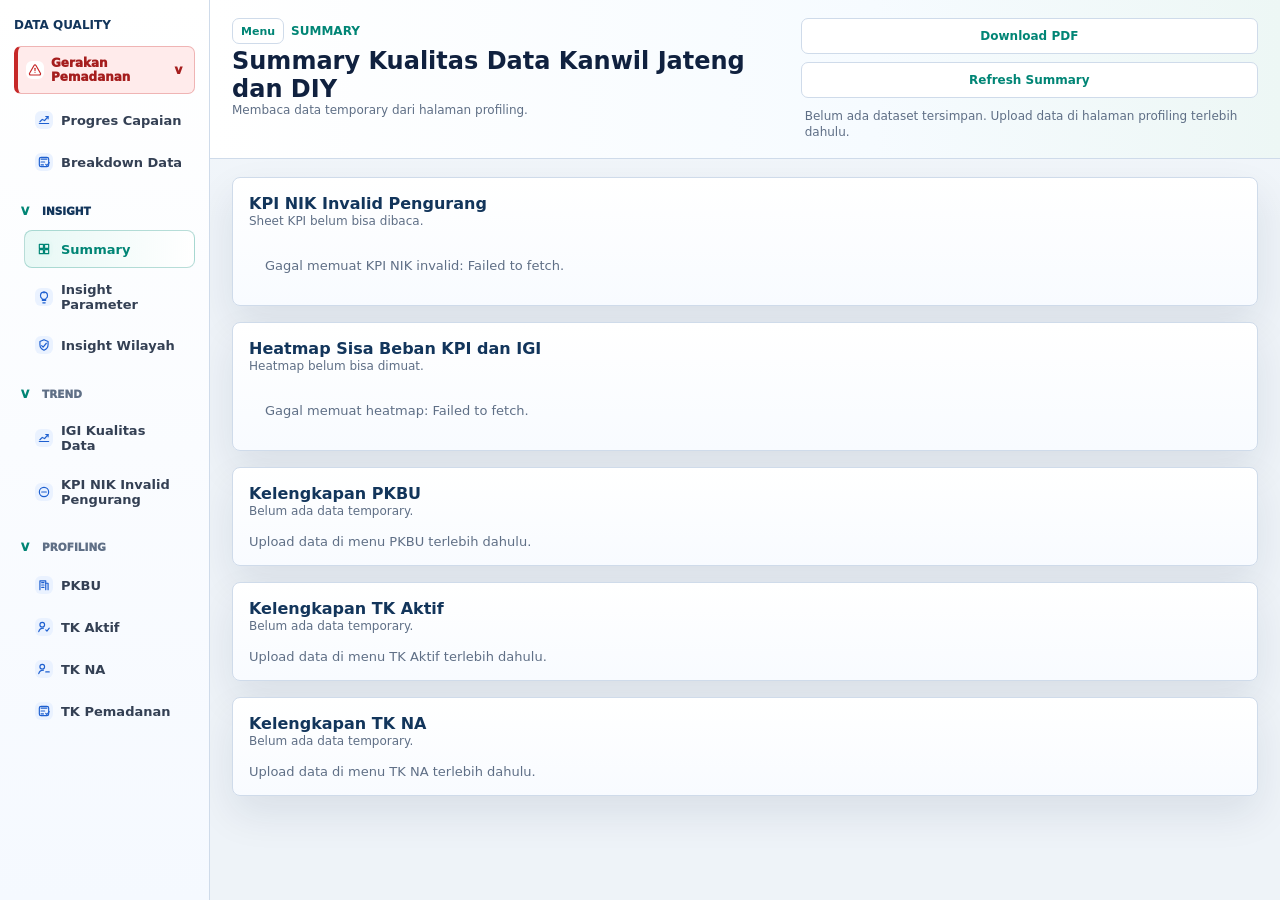
<file: index.html>
<!doctype html>
<html lang="id">
  <head>
    <meta charset="utf-8" />
    <meta name="viewport" content="width=device-width, initial-scale=1" />
    <title>Summary Kualitas Data</title>
    <link rel="stylesheet" href="pkbu.css" />
  </head>
  <body>
    <aside class="sidebar" aria-label="Menu utama">
      <div class="sidebar-title">Data Quality</div>
      <nav>
        <a class="active" href="index.html"><span class="nav-icon">▦</span>Summary</a>
        <a href="progress.html"><span class="nav-icon">↗</span>IGI : Kualitas Data</a>
        <a href="kpi-nik.html"><span class="nav-icon">−</span>KPI : NIK Invalid Pengurang</a>
        <div class="nav-group">Profiling</div>
        <a href="pkbu.html"><span class="nav-icon">◈</span>PKBU</a>
        <a href="tk.html"><span class="nav-icon">●</span>TK Aktif</a>
        <a href="tk-na.html"><span class="nav-icon">○</span>TK NA</a>
      </nav>
    </aside>

    <header class="topbar">
      <div>
        <p class="eyebrow">Summary</p>
        <h1>Summary Kualitas Data Kanwil Jateng dan DIY</h1>
        <p id="summarySourceNote" class="source-note">Membaca data temporary dari halaman profiling.</p>
      </div>
      <div class="upload-box summary-actions">
        <button id="downloadPdf" type="button">Download PDF</button>
        <button id="refreshSummary" type="button">Refresh Summary</button>
        <div id="summaryMeta" class="upload-meta">Data akan muncul setelah masing-masing halaman profiling di-upload.</div>
      </div>
    </header>

    <main class="layout summary-layout">
      <article class="panel summary-kpi-section">
        <div class="panel-head">
          <div>
            <h2>KPI NIK Invalid Pengurang</h2>
            <p id="summaryKpiSubtitle">Membaca sheet KPI untuk analisis pengurang NIK invalid.</p>
          </div>
        </div>
        <div id="summaryKpiPanel" class="summary-kpi-panel">
          <div class="summary-empty">Memuat analisis KPI NIK invalid...</div>
        </div>
      </article>
      <article class="panel summary-heatmap-section">
        <div class="panel-head">
          <div>
            <h2>Heatmap Sisa Beban KPI dan IGI</h2>
            <p id="summaryHeatmapSubtitle">Membaca sisa beban cabang induk dan KCP.</p>
          </div>
        </div>
        <div id="summaryHeatmapPanel" class="summary-heatmap-panel">
          <div class="summary-empty">Memuat heatmap sisa beban...</div>
        </div>
      </article>
      <section id="summarySections" class="summary-sections"></section>
    </main>

    <div id="toast" class="toast" hidden></div>
    <script src="sidebar.js"></script>
    <script src="summary.js"></script>
  </body>
</html>
</file>
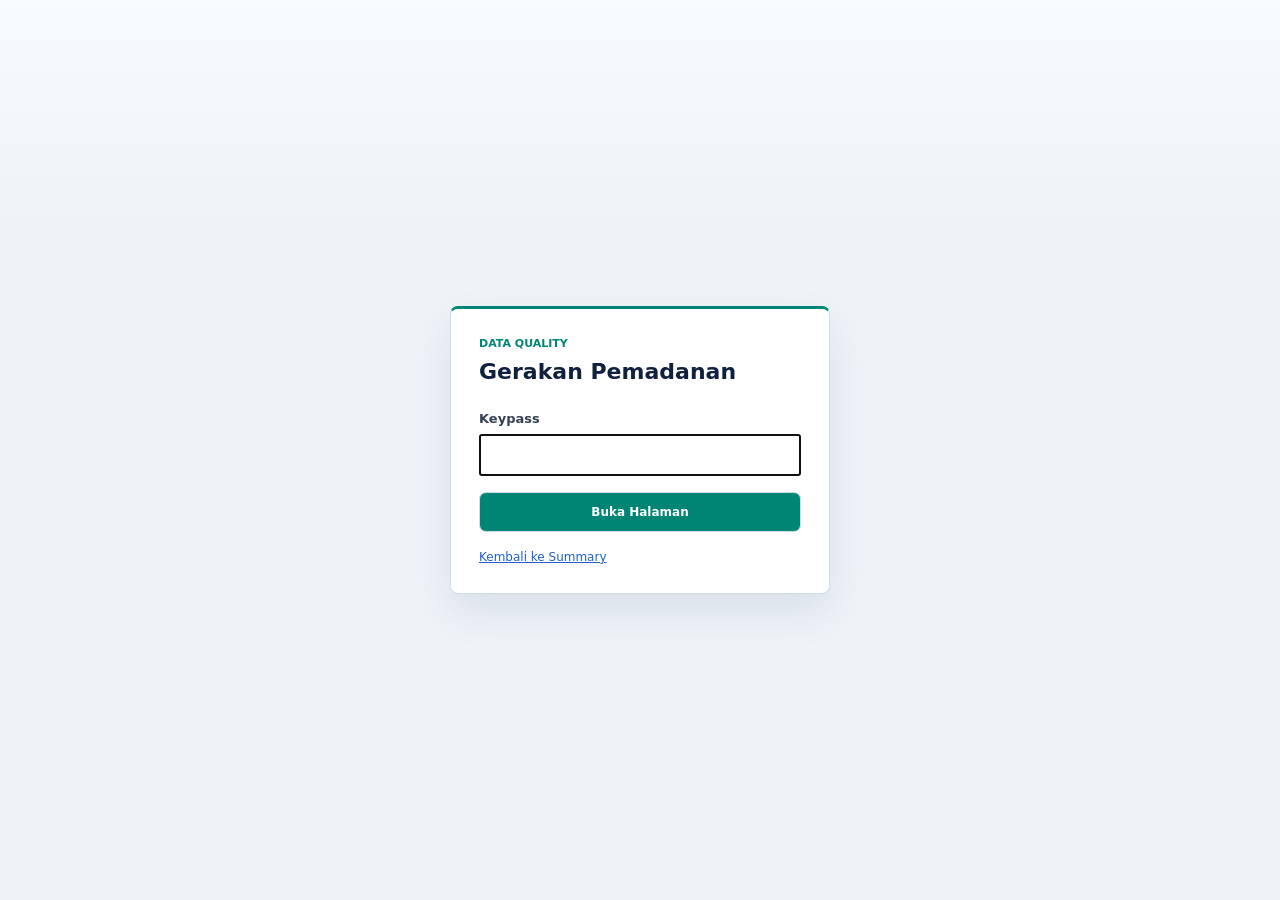
<file: gerakan_progres.html>
<!doctype html>
<html lang="id">
  <head>
    <meta charset="utf-8" />
    <meta name="viewport" content="width=device-width, initial-scale=1" />
    <title>Progres Capaian Gerakan Pemadanan</title>
    <link rel="stylesheet" href="pkbu.css" />
    <link rel="stylesheet" href="gerakan-progres.css" />
  </head>
  <body class="gerakan-progress-page">
    <main id="gerakanAccess" class="gerakan-access">
      <section class="gerakan-access-panel" aria-labelledby="gerakanAccessTitle">
        <p class="gerakan-access-eyebrow">Data Quality</p>
        <h1 id="gerakanAccessTitle">Gerakan Pemadanan</h1>
        <form id="gerakanAccessForm">
          <label for="gerakanKeypass">Keypass</label>
          <input id="gerakanKeypass" name="keypass" type="password" autocomplete="current-password" required maxlength="200" aria-describedby="gerakanAccessError" autofocus />
          <p id="gerakanAccessError" class="gerakan-access-error" role="alert" hidden></p>
          <button id="gerakanAccessSubmit" type="submit">Buka Halaman</button>
        </form>
        <a href="index.html">Kembali ke Summary</a>
        <noscript><p>Aktifkan JavaScript untuk membuka halaman ini.</p></noscript>
      </section>
    </main>
    <div id="gerakanContent" hidden>
      <aside class="sidebar" aria-label="Menu utama">
        <div class="sidebar-title">Data Quality</div>
        <nav></nav>
      </aside>
      <header class="topbar">
        <div>
          <p class="eyebrow">Gerakan Pemadanan</p>
          <h1>Progres Capaian</h1>
          <p id="gpSourceNote" class="source-note" role="status">Memuat dua snapshot data...</p>
        </div>
        <a class="gp-breakdown-link" href="gerakan_pemadanan.html">Breakdown Data</a>
      </header>
      <main class="layout gp-layout">
        <section class="toolbar gp-filters" aria-label="Filter progres capaian">
          <label>Cabang<select id="gpBranchFilter" disabled><option value="ALL">Semua Cabang</option></select></label>
          <label>Pembina<select id="gpPembinaFilter" disabled><option value="ALL">Semua Pembina</option></select></label>
          <span class="gp-scope">Kanwil 905 &middot; Segmen PU</span>
          <button id="gpReset" type="button" disabled>Reset</button>
        </section>
        <p class="gp-calculation-note">Catatan: yang dihitung adalah <strong>beban PU aktif saja</strong>.</p>
        <p id="gpError" class="gp-error" role="alert" hidden></p>
        <section class="kpis gp-cards" aria-label="Ringkasan perubahan beban">
          <article><span id="gpBeforeLabel">Beban Awal</span><strong id="gpBefore">-</strong></article>
          <article><span id="gpAfterLabel">Beban Terakhir</span><strong id="gpAfter">-</strong></article>
          <article><span>Perubahan Beban</span><strong id="gpChange">-</strong><small id="gpChangeNote">-</small></article>
          <article><span>NPP / Pembina Membaik</span><strong id="gpImproved">-</strong><small>Pengurangan beban bersih</small></article>
        </section>
        <article class="panel gp-table-panel gp-branch-panel">
          <div class="panel-head">
            <div><h2>Progres Total Beban per Kantor Cabang</h2><p id="gpBranchSubtitle">Menunggu data perbandingan.</p></div>
          </div>
          <fieldset class="gp-local-filters" data-gp-filter-table="branch" aria-label="Filter tabel kantor cabang" disabled>
            <input type="search" data-gp-search="branch" placeholder="Cari kode / nama kantor..." aria-label="Cari kode atau nama kantor" />
            <select data-gp-progress="branch" aria-label="Filter progres kantor"><option value="ALL">Semua Progres</option><option value="decreased">Beban Berkurang</option><option value="increased">Beban Bertambah</option><option value="unchanged">Beban Tetap</option></select>
            <button type="button" class="gp-local-reset" data-gp-reset-filter="branch" aria-label="Reset filter tabel kantor" title="Reset filter tabel kantor">&#8634;</button>
          </fieldset>
          <div class="table-wrap"><table class="gp-branch-table"><thead id="gpBranchHead"></thead><tbody id="gpBranchBody"><tr><td colspan="6">Memuat data...</td></tr></tbody><tfoot id="gpBranchFoot"></tfoot></table></div>
        </article>
        <section class="gp-ranking-grid" aria-label="Progres NPP dan pembina">
        <article class="panel gp-table-panel gp-npp-panel">
          <div class="panel-head">
            <div><h2>Progres per NPP</h2><p id="gpNppSubtitle">Menunggu data perbandingan.</p></div>
          </div>
          <fieldset class="gp-local-filters" data-gp-filter-table="npp" aria-label="Filter tabel NPP" disabled>
            <input type="search" data-gp-search="npp" placeholder="Cari NPP / pembina / kantor..." aria-label="Cari NPP, pembina, atau kantor" />
            <select data-gp-progress="npp" aria-label="Filter progres NPP"><option value="ALL">Semua Progres</option><option value="decreased">Beban Berkurang</option><option value="increased">Beban Bertambah</option><option value="unchanged">Beban Tetap</option></select>
            <button type="button" class="gp-local-reset" data-gp-reset-filter="npp" aria-label="Reset filter tabel NPP" title="Reset filter tabel NPP">&#8634;</button>
          </fieldset>
          <div class="table-wrap"><table class="gp-npp-table"><thead id="gpNppHead"></thead><tbody id="gpNppBody"><tr><td colspan="5">Memuat data...</td></tr></tbody><tfoot id="gpNppFoot"></tfoot></table></div>
          <nav id="gpNppPagination" class="gp-pagination" aria-label="Halaman tabel NPP"></nav>
        </article>
        <article class="panel gp-table-panel">
          <div class="panel-head">
            <div><h2>Progres per Pembina</h2><p id="gpPembinaSubtitle">Menunggu data perbandingan.</p></div>
          </div>
          <fieldset class="gp-local-filters" data-gp-filter-table="pembina" aria-label="Filter tabel pembina" disabled>
            <input type="search" data-gp-search="pembina" placeholder="Cari pembina / kantor..." aria-label="Cari pembina atau kantor" />
            <select data-gp-progress="pembina" aria-label="Filter progres pembina"><option value="ALL">Semua Progres</option><option value="decreased">Beban Berkurang</option><option value="increased">Beban Bertambah</option><option value="unchanged">Beban Tetap</option></select>
            <button type="button" class="gp-local-reset" data-gp-reset-filter="pembina" aria-label="Reset filter tabel pembina" title="Reset filter tabel pembina">&#8634;</button>
          </fieldset>
          <div class="table-wrap"><table class="gp-pembina-table"><thead id="gpPembinaHead"></thead><tbody id="gpPembinaBody"><tr><td>Memuat data...</td></tr></tbody><tfoot id="gpPembinaFoot"></tfoot></table></div>
          <nav id="gpPembinaPagination" class="gp-pagination" aria-label="Halaman tabel pembina"></nav>
        </article>
        </section>
      </main>
    </div>
    <script>
      window.PROFILER_CONFIG = {
        subject: "TK Aktif",
        lockedKanwil: "905",
        combineContactCompleteness: true,
        dataOnly: true,
        autoSourceUrl: "https://docs.google.com/spreadsheets/d/e/2PACX-1vQtw4zahkq1MPDzwQJDjWRDdUN4ffG8O4aokdiIBvxh_YKvxnQ6-hNpTQXkQoidX8TrHZ0bku-VJE4K/pub?gid=1388056701&single=true&output=csv",
        previousSourceUrl: "https://docs.google.com/spreadsheets/d/e/2PACX-1vQtw4zahkq1MPDzwQJDjWRDdUN4ffG8O4aokdiIBvxh_YKvxnQ6-hNpTQXkQoidX8TrHZ0bku-VJE4K/pub?gid=617502549&single=true&output=csv",
      };
    </script>
    <script src="gerakan-keypass.js" data-view="progress"></script>
  </body>
</html>
</file>
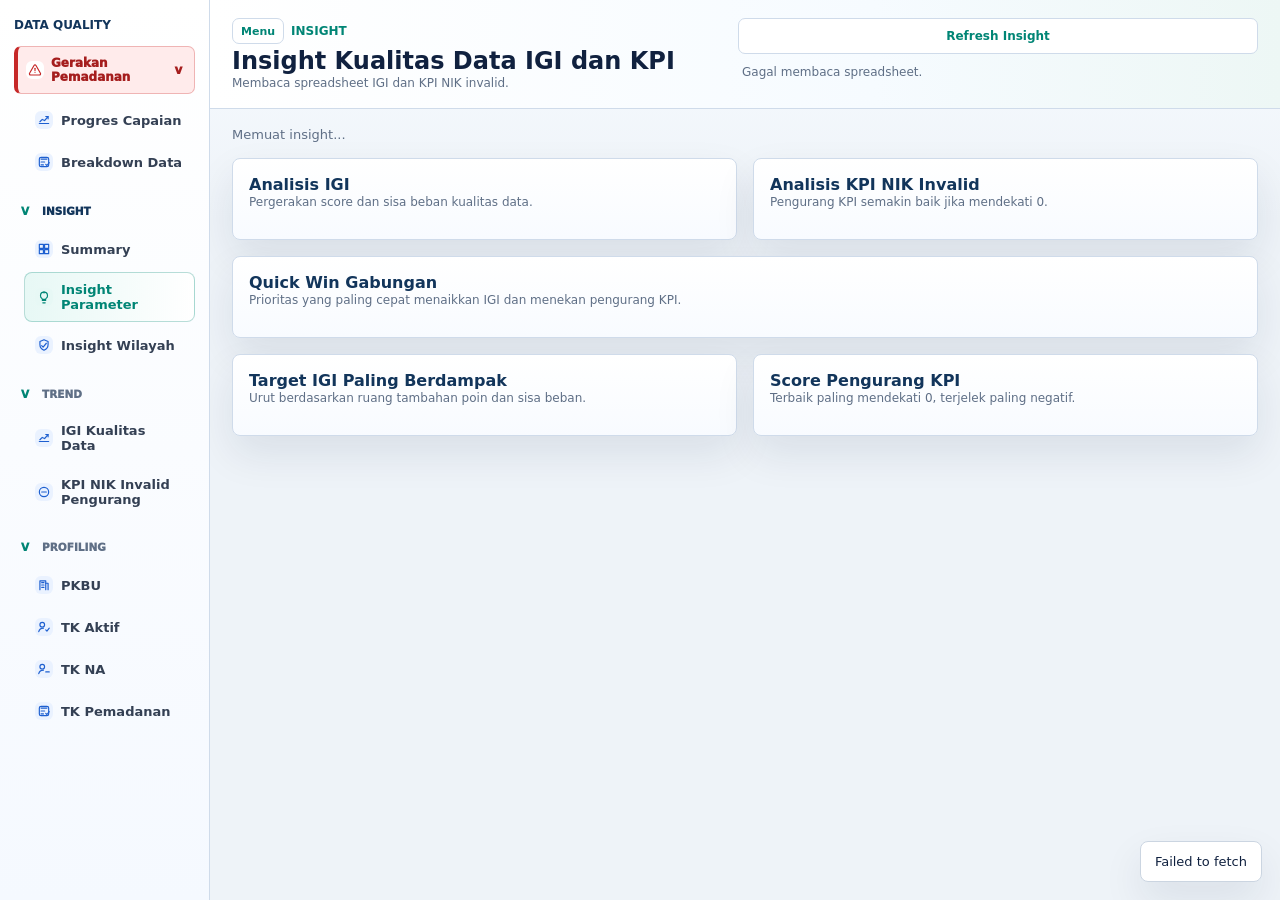
<file: insight.html>
<!doctype html>
<html lang="id">
  <head>
    <meta charset="utf-8" />
    <meta name="viewport" content="width=device-width, initial-scale=1" />
    <title>Insight Kualitas Data</title>
    <link rel="stylesheet" href="pkbu.css" />
  </head>
  <body>
    <aside class="sidebar" aria-label="Menu utama">
      <div class="sidebar-title">Data Quality</div>
      <nav></nav>
    </aside>

    <header class="topbar">
      <div>
        <p class="eyebrow">Insight</p>
        <h1>Insight Kualitas Data IGI dan KPI</h1>
        <p id="insightSourceNote" class="source-note">Membaca spreadsheet IGI dan KPI NIK invalid.</p>
      </div>
      <div class="upload-box summary-actions">
        <button id="refreshInsight" type="button">Refresh Insight</button>
        <div id="insightMeta" class="upload-meta">Menunggu data spreadsheet.</div>
      </div>
    </header>

    <main class="layout insight-layout">
      <section id="insightCards" class="insight-executive-cards"></section>

      <section class="insight-two-col">
        <article class="panel">
          <div class="panel-head">
            <div>
              <h2>Analisis IGI</h2>
              <p id="igiInsightSubtitle">Pergerakan score dan sisa beban kualitas data.</p>
            </div>
          </div>
          <div id="igiInsightPanel" class="insight-panel-body"></div>
        </article>

        <article class="panel">
          <div class="panel-head">
            <div>
              <h2>Analisis KPI NIK Invalid</h2>
              <p id="kpiInsightSubtitle">Pengurang KPI semakin baik jika mendekati 0.</p>
            </div>
          </div>
          <div id="kpiInsightPanel" class="insight-panel-body"></div>
        </article>
      </section>

      <article class="panel">
        <div class="panel-head">
          <div>
            <h2>Quick Win Gabungan</h2>
            <p>Prioritas yang paling cepat menaikkan IGI dan menekan pengurang KPI.</p>
          </div>
        </div>
        <div id="quickWinInsight" class="insight-panel-body"></div>
      </article>

      <section class="insight-two-col">
        <article class="panel">
          <div class="panel-head">
            <div>
              <h2>Target IGI Paling Berdampak</h2>
              <p>Urut berdasarkan ruang tambahan poin dan sisa beban.</p>
            </div>
          </div>
          <div id="igiTargetTables" class="insight-panel-body"></div>
        </article>

        <article class="panel">
          <div class="panel-head">
            <div>
              <h2>Score Pengurang KPI</h2>
              <p>Terbaik paling mendekati 0, terjelek paling negatif.</p>
            </div>
          </div>
          <div id="kpiRankTables" class="insight-panel-body"></div>
        </article>
      </section>
    </main>

    <div id="toast" class="toast" hidden></div>
    <script src="sidebar.js"></script>
    <script src="insight.js"></script>
  </body>
</html>
</file>
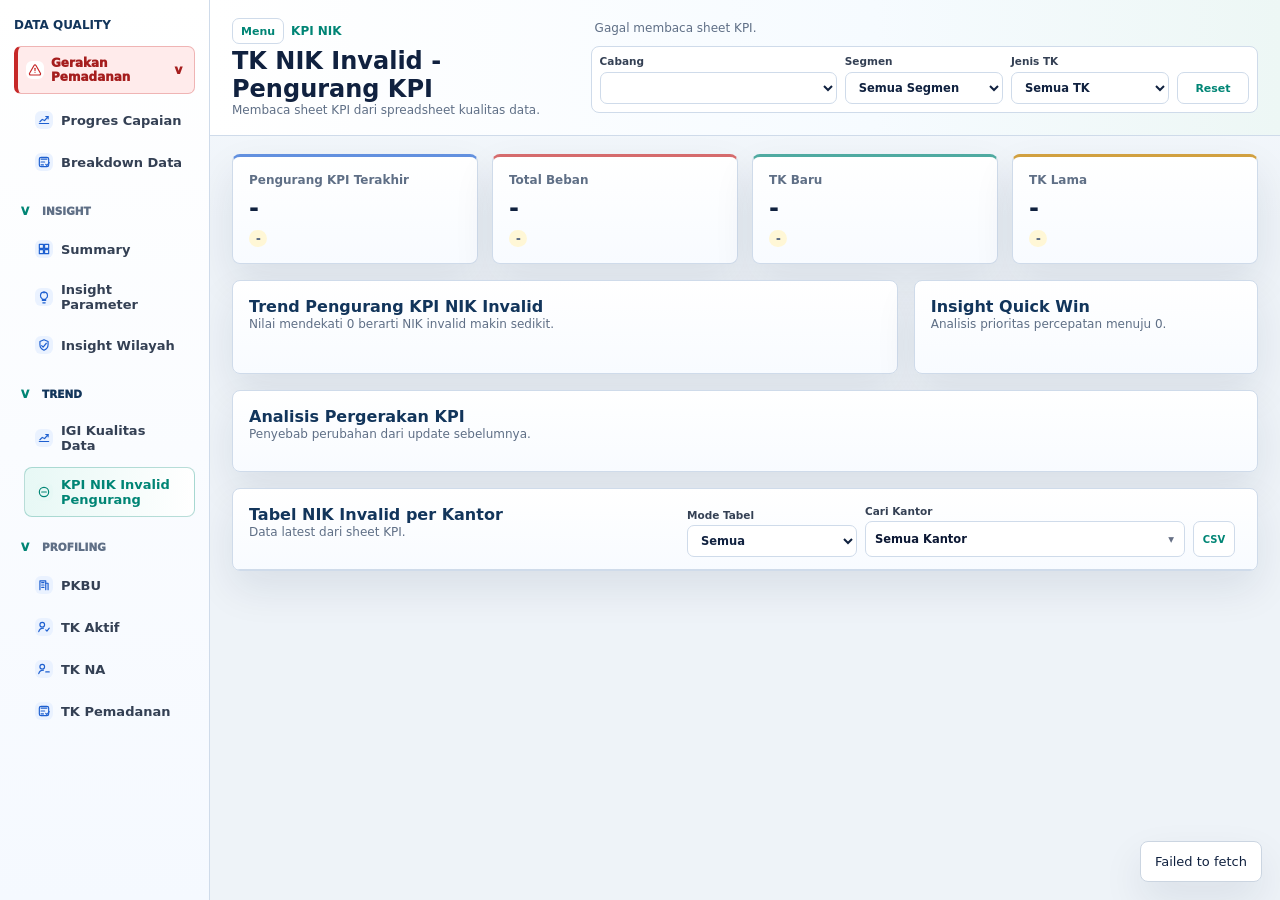
<file: kpi-nik.html>
<!doctype html>
<html lang="id">
  <head>
    <meta charset="utf-8" />
    <meta name="viewport" content="width=device-width, initial-scale=1" />
    <title>TK NIK Invalid Pengurang KPI</title>
    <link rel="stylesheet" href="pkbu.css" />
  </head>
  <body class="kpi-nik-page">
    <aside class="sidebar" aria-label="Menu utama">
      <div class="sidebar-title">Data Quality</div>
      <nav>
        <a href="index.html"><span class="nav-icon">▦</span>Summary</a>
        <a href="progress.html"><span class="nav-icon">↗</span>IGI : Kualitas Data</a>
        <a class="active" href="kpi-nik.html"><span class="nav-icon">−</span>KPI : NIK Invalid Pengurang</a>
        <div class="nav-group">Profiling</div>
        <a href="pkbu.html"><span class="nav-icon">◈</span>PKBU</a>
        <a href="tk.html"><span class="nav-icon">●</span>TK Aktif</a>
        <a href="tk-na.html"><span class="nav-icon">○</span>TK NA</a>
      </nav>
    </aside>

    <header class="topbar">
      <div>
        <p class="eyebrow">KPI NIK</p>
        <h1>TK NIK Invalid - Pengurang KPI</h1>
        <p id="nikSourceNote" class="source-note">Membaca sheet KPI dari spreadsheet kualitas data.</p>
      </div>
      <div class="upload-box summary-actions">
        <div id="nikMeta" class="upload-meta">Menunggu data KPI.</div>
        <section class="toolbar progress-filterbar" aria-label="Filter KPI NIK">
          <label>
            Cabang
            <select id="nikOfficeFilter"></select>
          </label>
          <label>
            Segmen
            <select id="nikSegmentFilter">
              <option value="ALL">Semua Segmen</option>
              <option value="PU">PU</option>
              <option value="BPU">BPU</option>
            </select>
          </label>
          <label>
            Jenis TK
            <select id="nikTkTypeFilter">
              <option value="ALL">Semua TK</option>
              <option value="NEW">TK Baru</option>
              <option value="OLD">TK Lama</option>
            </select>
          </label>
          <button id="resetNikFilters" type="button">Reset</button>
        </section>
      </div>
    </header>

    <main class="layout progress-layout">
      <section class="kpis">
        <article>
          <span>Pengurang KPI Terakhir</span>
          <strong id="nikLatestValue">-</strong>
          <small id="nikLatestValueProgress" class="kpi-progress neutral">-</small>
        </article>
        <article>
          <span>Total Beban</span>
          <strong id="nikLatestInvalid">-</strong>
          <small id="nikLatestInvalidProgress" class="kpi-progress neutral">-</small>
        </article>
        <article>
          <span>TK Baru</span>
          <strong id="nikNewInvalid">-</strong>
          <small id="nikNewInvalidProgress" class="kpi-progress neutral">-</small>
        </article>
        <article>
          <span>TK Lama</span>
          <strong id="nikOldInvalid">-</strong>
          <small id="nikOldInvalidProgress" class="kpi-progress neutral">-</small>
        </article>
      </section>

      <section class="progress-grid">
        <article class="panel trend-panel">
          <div class="panel-head trend-head">
            <div>
              <h2>Trend Pengurang KPI NIK Invalid</h2>
              <p id="nikTrendSubtitle">Nilai mendekati 0 berarti NIK invalid makin sedikit.</p>
            </div>
          </div>
          <div id="nikTrendPanel" class="trend-cards"></div>
          <div id="nikTrendResume" class="trend-resume"></div>
        </article>

        <article class="panel igi-panel">
          <div class="panel-head">
            <div>
              <h2>Insight Quick Win</h2>
              <p id="nikInsightSubtitle">Analisis prioritas percepatan menuju 0.</p>
            </div>
          </div>
          <div id="nikInsightPanel" class="parameter-resume"></div>
        </article>
      </section>

      <article class="panel movement-panel">
        <div class="panel-head">
          <div>
            <h2>Analisis Pergerakan KPI</h2>
            <p id="nikMovementSubtitle">Penyebab perubahan dari update sebelumnya.</p>
          </div>
        </div>
        <div id="nikMovementPanel" class="movement-analysis"></div>
      </article>

      <article class="panel">
        <div class="panel-head">
          <div>
            <h2>Tabel NIK Invalid per Kantor</h2>
            <p id="nikTableSubtitle">Data latest dari sheet KPI.</p>
          </div>
          <div class="table-panel-actions">
            <label>
              Mode Tabel
              <select id="nikOfficeModeFilter">
                <option value="ALL">Semua</option>
                <option value="MAIN">Cabang Induk</option>
                <option value="KCP">KCP</option>
              </select>
            </label>
            <label>
              Cari Kantor
              <div id="nikOfficeChecklist" class="check-dropdown">
                <button id="nikOfficeChecklistButton" class="check-dropdown-button" type="button">Semua Kantor</button>
                <div id="nikOfficeChecklistMenu" class="check-dropdown-menu" hidden></div>
              </div>
            </label>
            <button id="downloadNikCsv" class="icon-button" type="button" title="Download CSV" aria-label="Download CSV">CSV</button>
          </div>
        </div>
        <div class="table-wrap progress-table-wrap">
          <table>
            <thead id="nikTableHead"></thead>
            <tbody id="nikTableBody"></tbody>
          </table>
        </div>
      </article>
    </main>

    <div id="toast" class="toast" hidden></div>
    <script src="sidebar.js"></script>
    <script src="kpi-nik.js"></script>
  </body>
</html>
</file>
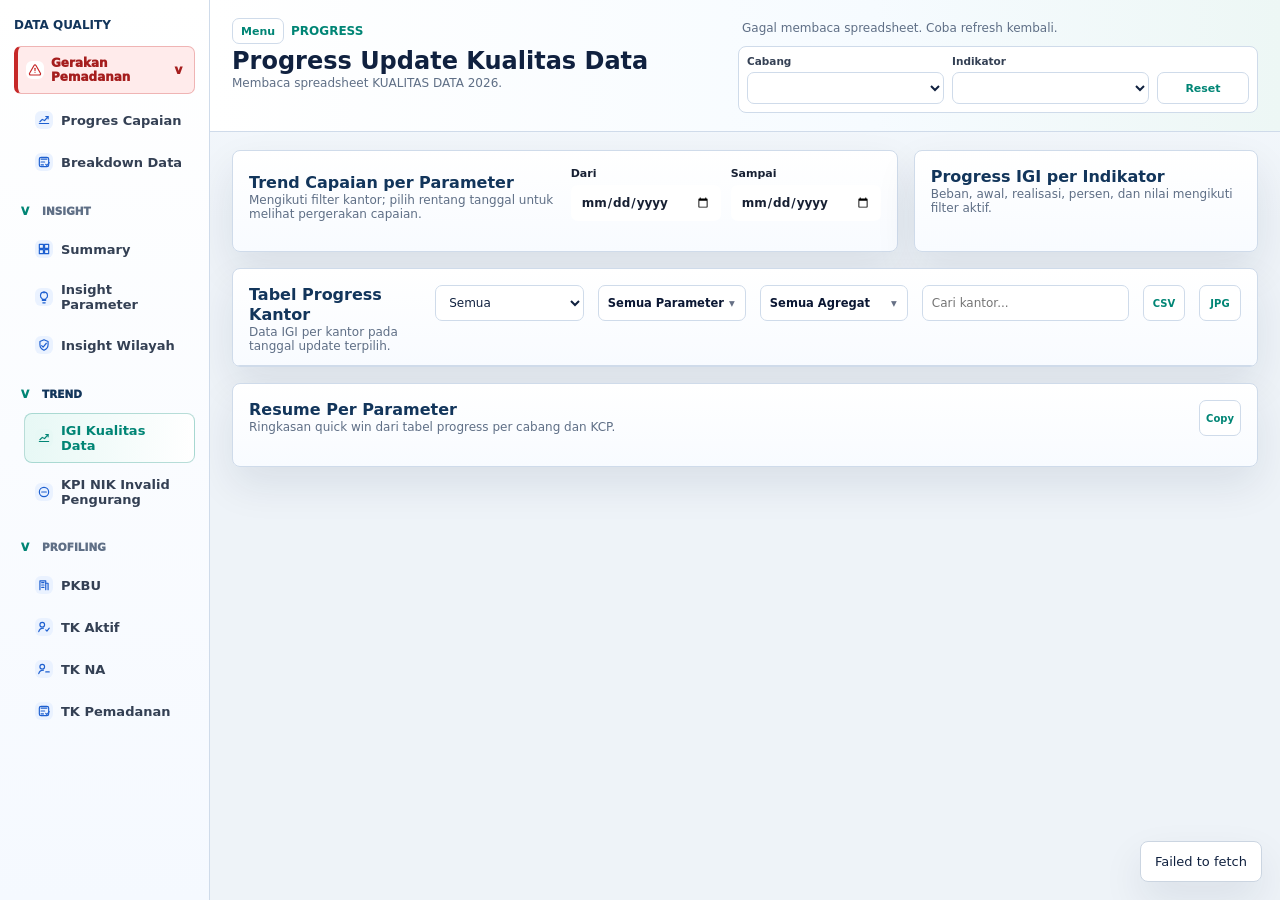
<file: progress.html>
<!doctype html>
<html lang="id">
  <head>
    <meta charset="utf-8" />
    <meta name="viewport" content="width=device-width, initial-scale=1" />
    <title>Progress Kualitas Data</title>
    <link rel="stylesheet" href="pkbu.css" />
  </head>
  <body>
    <aside class="sidebar" aria-label="Menu utama">
      <div class="sidebar-title">Data Quality</div>
      <nav>
        <a href="index.html"><span class="nav-icon">▦</span>Summary</a>
        <a class="active" href="progress.html"><span class="nav-icon">↗</span>IGI : Kualitas Data</a>
        <a href="kpi-nik.html"><span class="nav-icon">−</span>KPI : NIK Invalid Pengurang</a>
        <div class="nav-group">Profiling</div>
        <a href="pkbu.html"><span class="nav-icon">◈</span>PKBU</a>
        <a href="tk.html"><span class="nav-icon">●</span>TK Aktif</a>
        <a href="tk-na.html"><span class="nav-icon">○</span>TK NA</a>
      </nav>
    </aside>

    <header class="topbar">
      <div>
        <p class="eyebrow">Progress</p>
        <h1>Progress Update Kualitas Data</h1>
        <p id="progressSourceNote" class="source-note">Membaca spreadsheet KUALITAS DATA 2026.</p>
      </div>
      <div class="upload-box summary-actions">
        <div id="progressMeta" class="upload-meta">Menunggu data spreadsheet.</div>
        <section class="toolbar progress-filterbar" aria-label="Filter progress">
          <label>
            Cabang
            <select id="progressOfficeFilter"></select>
          </label>
          <label>
            Indikator
            <select id="progressMetricFilter"></select>
          </label>
          <button id="resetProgressFilters" type="button">Reset</button>
        </section>
      </div>
    </header>

    <main class="layout progress-layout">
      <section class="progress-grid">
        <article class="panel trend-panel">
          <div class="panel-head trend-head">
            <div>
              <h2>Trend Capaian per Parameter</h2>
              <p id="trendSubtitle">Mengikuti filter kantor; pilih rentang tanggal untuk melihat pergerakan capaian.</p>
            </div>
            <div class="trend-filters">
              <label>
                Dari
                <input id="trendStartDate" type="date" />
              </label>
              <label>
                Sampai
                <input id="trendEndDate" type="date" />
              </label>
            </div>
          </div>
          <div id="trendCards" class="trend-cards"></div>
        </article>

        <article class="panel igi-panel">
          <div class="panel-head">
            <div>
              <h2>Progress IGI per Indikator</h2>
              <p id="igiSubtitle">Beban, awal, realisasi, persen, dan nilai mengikuti filter aktif.</p>
            </div>
          </div>
          <div id="igiCards" class="progress-cards"></div>
        </article>
      </section>

      <article class="panel">
        <div class="panel-head">
          <div>
            <h2>Tabel Progress Kantor</h2>
            <p id="progressTableSubtitle">Data IGI per kantor pada tanggal update terpilih.</p>
          </div>
          <select id="progressOfficeModeFilter" aria-label="Mode kantor tabel">
            <option value="ALL">Semua</option>
            <option value="MAIN">Cabang Induk</option>
            <option value="KCP">KCP</option>
          </select>
          <div id="progressMetricColumns" class="check-dropdown table-column-filter">
            <button id="progressMetricColumnsButton" class="check-dropdown-button" type="button">Semua Parameter</button>
            <div id="progressMetricColumnsMenu" class="check-dropdown-menu" hidden></div>
          </div>
          <div id="progressComponentColumns" class="check-dropdown table-column-filter">
            <button id="progressComponentColumnsButton" class="check-dropdown-button" type="button">Semua Agregat</button>
            <div id="progressComponentColumnsMenu" class="check-dropdown-menu" hidden></div>
          </div>
          <input id="progressSearchInput" type="search" placeholder="Cari kantor..." />
          <button id="downloadProgressTableCsv" class="icon-button" type="button" title="Download tabel progress sebagai CSV" aria-label="Download tabel progress sebagai CSV">CSV</button>
          <button id="downloadProgressTableJpg" class="icon-button" type="button" title="Download tabel progress sebagai JPG" aria-label="Download tabel progress sebagai JPG">JPG</button>
        </div>
        <div id="progressTableCapture" class="table-wrap progress-table-wrap">
          <table>
            <thead id="progressTableHead"></thead>
            <tbody id="progressTableBody"></tbody>
          </table>
        </div>
      </article>

      <article class="panel">
        <div class="panel-head">
          <div>
            <h2>Resume Per Parameter</h2>
            <p id="parameterResumeSubtitle">Ringkasan quick win dari tabel progress per cabang dan KCP.</p>
          </div>
          <button id="copyParameterResume" class="icon-button" type="button" title="Copy resume" aria-label="Copy resume">Copy</button>
        </div>
        <div id="parameterResume" class="parameter-resume"></div>
      </article>
    </main>

    <div id="toast" class="toast" hidden></div>
    <script src="sidebar.js"></script>
    <script src="progress.js"></script>
  </body>
</html>
</file>
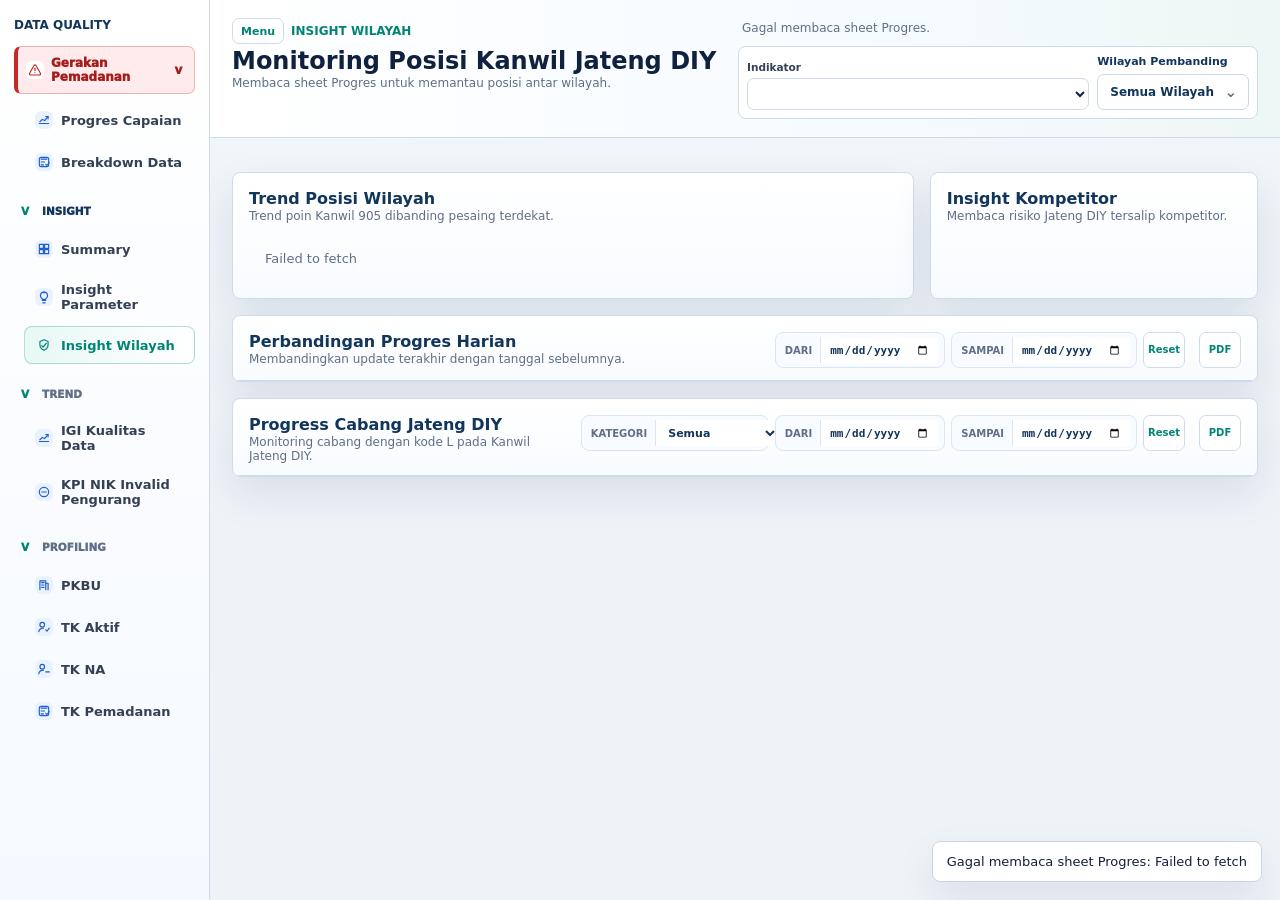
<file: wilayah.html>
<!doctype html>
<html lang="id">
  <head>
    <meta charset="utf-8" />
    <meta name="viewport" content="width=device-width, initial-scale=1" />
    <title>Insight Wilayah</title>
    <link rel="stylesheet" href="pkbu.css" />
  </head>
  <body>
    <aside class="sidebar" aria-label="Menu utama">
      <div class="sidebar-title">Data Quality</div>
      <nav></nav>
    </aside>

    <header class="topbar">
      <div>
        <p class="eyebrow">Insight Wilayah</p>
        <h1>Monitoring Posisi Kanwil Jateng DIY</h1>
        <p id="wilayahSourceNote" class="source-note">Membaca sheet Progres untuk memantau posisi antar wilayah.</p>
      </div>
      <div class="upload-box summary-actions">
        <div id="wilayahMeta" class="upload-meta">Menunggu data sheet Progres.</div>
        <section class="toolbar progress-filterbar wilayah-filterbar" aria-label="Filter insight wilayah">
          <label>
            Indikator
            <select id="wilayahMetricFilter"></select>
          </label>
          <div class="filter-field">
            <span>Wilayah Pembanding</span>
            <details id="wilayahCompetitorDropdown" class="checkbox-dropdown">
              <summary id="wilayahCompetitorSummary">Semua Wilayah</summary>
              <div id="wilayahCompetitorOptions" class="checkbox-menu"></div>
            </details>
          </div>
        </section>
      </div>
    </header>

    <main class="layout wilayah-layout">
      <section id="wilayahCards" class="executive-cards"></section>

      <section class="wilayah-grid">
        <article class="panel">
          <div class="panel-head">
            <div>
              <h2>Trend Posisi Wilayah</h2>
              <p id="wilayahTrendSubtitle">Trend poin Kanwil 905 dibanding pesaing terdekat.</p>
            </div>
          </div>
          <div id="wilayahTrendChart" class="wilayah-chart"></div>
        </article>

        <article class="panel">
          <div class="panel-head">
            <div>
              <h2>Insight Kompetitor</h2>
              <p id="wilayahInsightSubtitle">Membaca risiko Jateng DIY tersalip kompetitor.</p>
            </div>
          </div>
          <div id="wilayahInsight" class="wilayah-insight"></div>
        </article>
      </section>

      <article class="panel">
        <div class="panel-head">
          <div>
            <h2>Perbandingan Progres Harian</h2>
            <p id="wilayahDailySubtitle">Membandingkan update terakhir dengan tanggal sebelumnya.</p>
          </div>
          <div class="daily-date-filters" aria-label="Filter rentang progres harian">
            <label class="compact-filter date-filter">
              <span>Dari</span>
              <input id="wilayahDailyDateFrom" type="date" />
            </label>
            <label class="compact-filter date-filter">
              <span>Sampai</span>
              <input id="wilayahDailyDateTo" type="date" />
            </label>
            <button id="wilayahDailyDateReset" class="icon-button tiny-export" type="button" title="Reset rentang tanggal" aria-label="Reset rentang tanggal">Reset</button>
          </div>
          <button id="printDailyPdf" class="icon-button tiny-export" type="button" title="Cetak tabel sebagai PDF" aria-label="Cetak tabel perbandingan sebagai PDF">PDF</button>
        </div>
        <div class="table-wrap wilayah-daily-wrap">
          <table>
            <thead id="wilayahDailyHead"></thead>
            <tbody id="wilayahDailyBody"></tbody>
          </table>
        </div>
      </article>

      <article class="panel">
        <div class="panel-head">
          <div>
            <h2>Progress Cabang Jateng DIY</h2>
            <p id="wilayahBranchSubtitle">Monitoring cabang dengan kode L pada Kanwil Jateng DIY.</p>
          </div>
          <label class="compact-filter">
            <span>Kategori</span>
            <select id="wilayahBranchCategoryFilter">
              <option value="all">Semua</option>
              <option value="cabang">Cabang Induk</option>
              <option value="kcp">KCP</option>
            </select>
          </label>
          <div class="daily-date-filters branch-date-filters" aria-label="Filter rentang progress cabang">
            <label class="compact-filter date-filter">
              <span>Dari</span>
              <input id="wilayahBranchDateFrom" type="date" />
            </label>
            <label class="compact-filter date-filter">
              <span>Sampai</span>
              <input id="wilayahBranchDateTo" type="date" />
            </label>
            <button id="wilayahBranchDateReset" class="icon-button tiny-export" type="button" title="Reset rentang tanggal cabang" aria-label="Reset rentang tanggal cabang">Reset</button>
          </div>
          <button id="printBranchPdf" class="icon-button tiny-export" type="button" title="Cetak tabel sebagai PDF" aria-label="Cetak tabel cabang sebagai PDF">PDF</button>
        </div>
        <div class="table-wrap wilayah-table-wrap">
          <table>
            <thead id="wilayahBranchHead"></thead>
            <tbody id="wilayahBranchBody"></tbody>
          </table>
        </div>
      </article>
    </main>

    <div id="toast" class="toast" hidden></div>
    <script src="sidebar.js"></script>
    <script src="wilayah.js"></script>
  </body>
</html>
</file>
<file: pkbu.css>
:root {
  color-scheme: light;
  --bg: #eef3f8;
  --surface: #ffffff;
  --surface-soft: #f8fbff;
  --line: #cfdbea;
  --text: #10213f;
  --muted: #5f6f86;
  --navy: #12355b;
  --accent: #008575;
  --accent-2: #1d5fd0;
  --warn: #c48200;
  --danger: #c62828;
  --teal-soft: #e7f8f5;
  --blue-soft: #eaf2ff;
  --amber-soft: #fff6db;
  --red-soft: #ffebeb;
  --shadow: 0 18px 42px rgba(16, 33, 63, 0.09);
}

.gerakan-access {
  min-height: 100vh;
  display: grid;
  place-items: center;
  padding: 24px;
}
.gerakan-access-panel {
  width: 100%;
  max-width: 380px;
  padding: 28px;
  border: 1px solid var(--line);
  border-top: 3px solid var(--accent);
  border-radius: 8px;
  background: var(--surface);
  box-shadow: var(--shadow);
}
.gerakan-access-eyebrow { color: var(--accent); font-size: 11px; font-weight: 800; text-transform: uppercase; }
.gerakan-access-panel h1 { margin: 8px 0 24px; font-size: 22px; line-height: 1.3; }
.gerakan-access-panel label { display: block; margin-bottom: 8px; font-size: 13px; font-weight: 700; }
.gerakan-access-panel input { width: 100%; min-width: 0; margin: 0 0 16px; padding: 10px 12px; font-size: 16px; }
.gerakan-access-panel button { width: 100%; min-height: 40px; background: var(--accent); color: #fff; }
.gerakan-access-panel a { display: inline-block; margin-top: 18px; color: var(--accent-2); font-size: 12px; }
.gerakan-access-panel .gerakan-access-error { margin: 0 0 14px; color: var(--danger); font-size: 13px; line-height: 1.5; }
.gerakan-access-panel input[aria-invalid="true"] { border-color: var(--danger); }

.gerakan-pemadanan-page .branch-first-filter {
  position: relative;
  flex: 1 1 160px;
  min-width: 140px;
}
.gerakan-pemadanan-page .branch-first-filter > label { display: block; margin-bottom: 6px; }
.gerakan-pemadanan-page .branch-first-filter.needs-selection > label { color: #b42318; font-weight: 800; }
.gerakan-pemadanan-page .branch-first-filter.needs-selection > select {
  border: 2px solid #d92d20;
  background: #fff4f2;
  box-shadow: 0 0 0 3px #fee4e2;
}
.gerakan-pemadanan-page .branch-first-hint {
  position: absolute;
  z-index: 20;
  top: calc(100% + 10px);
  left: 0;
  width: 300px;
  max-width: calc(100vw - 48px);
  padding: 14px;
  border: 1px solid #f4a49d;
  border-radius: 8px;
  background: #fff4f2;
  color: #912018;
  box-shadow: 0 8px 24px #10213f26;
  font-size: 12px;
}
.gerakan-pemadanan-page .branch-first-hint p { margin: 7px 0 10px; line-height: 1.5; }
.gerakan-pemadanan-page .branch-first-hint button {
  min-height: 28px;
  padding: 4px 10px;
  background: #b42318;
  border-color: #b42318;
  color: #fff;
  font-size: 11px;
}

.sidebar nav a.nav-priority {
  margin-bottom: 8px;
  border: 1px solid #efb4b4;
  border-left: 4px solid #c62828;
  background: #ffebeb;
  color: #a51d1d;
}
.sidebar nav a.nav-priority:hover,
.sidebar nav a.nav-priority.active {
  border-color: #c62828;
  background: #c62828;
  color: #ffffff;
}
.sidebar nav a.nav-priority .nav-icon {
  flex-shrink: 0;
  background: #ffffff;
  color: #c62828;
}

.sidebar .nav-priority-group > .nav-group-toggle {
  min-height: 44px;
  margin: 0 0 4px;
  padding: 9px 8px;
  border: 1px solid #efb4b4;
  border-left: 4px solid #c62828;
  border-radius: 7px;
  background: #ffebeb;
  color: #a51d1d;
  font-size: 12px;
  text-transform: none;
}
.sidebar .nav-priority-group > .nav-group-toggle.active,
.sidebar .nav-priority-group > .nav-group-toggle:hover { background: #c62828; color: #fff; border-color: #c62828; }
.sidebar .nav-priority-group .nav-group-toggle .nav-icon { background: #fff; color: #c62828; }
.sidebar .nav-priority-group .nav-chevron { margin-left: auto; order: 3; color: currentColor; }
.sidebar .nav-priority-group .nav-group-items a.active { border-color: #efb4b4; background: #fff1f1; color: #a51d1d; }

.pemadanan-three-panels {
  display: grid;
  grid-template-columns: repeat(3, minmax(0, 1fr));
  gap: 12px;
  align-items: start;
}

.pemadanan-three-panels > .panel { min-width: 0; }
.pemadanan-three-panels .panel-head { flex-wrap: wrap; gap: 8px; padding: 12px; }
.pemadanan-three-panels .panel-head > div { width: 100%; }
.pemadanan-three-panels h2 { font-size: 14px; }
.pemadanan-three-panels .panel-head input[type="search"] { flex: 1; min-width: 0; width: 120px; }
.gerakan-pemadanan-page .pemadanan-three-panels .panel-head:has(input[type="search"]) {
  display: grid;
  grid-template-columns: minmax(0, 1fr) minmax(70px, 0.65fr) auto;
  align-items: start;
  gap: 6px;
}
.gerakan-pemadanan-page .pemadanan-three-panels .panel-head:has(input[type="search"]) > div {
  width: auto;
  min-width: 0;
}
.gerakan-pemadanan-page .pemadanan-three-panels .panel-head input[type="search"] {
  width: 100%;
  min-width: 0;
  min-height: 30px;
  margin: 0;
  padding: 5px 7px;
  font-size: 10px;
}
.gerakan-pemadanan-page .pemadanan-three-panels .panel-head:has(input[type="search"]) .icon-button {
  min-width: 28px;
  min-height: 30px;
  padding: 4px;
}
.pemadanan-three-panels .npp-pivot-wrap { max-height: 480px; }
.pemadanan-three-panels .npp-pivot-table { font-size: 11px; }

.gerakan-pemadanan-page .layout { min-width: 0; padding: 12px; }
.gerakan-pemadanan-page .layout > section { min-width: 0; }
.gerakan-pemadanan-page .toolbar { flex-wrap: wrap; }
.gerakan-pemadanan-page .toolbar label { min-width: 110px; }
.gerakan-pemadanan-page .topbar > div { min-width: 0; }
.gerakan-pemadanan-page .preview-panel .panel-head { flex-wrap: wrap; }
.gerakan-pemadanan-page .preview-panel .table-wrap {
  max-height: 560px;
  width: auto;
  margin: 12px 16px 0;
  border: 1px solid var(--line);
  border-radius: 6px;
}
.gerakan-pemadanan-page .preview-panel > .pagination {
  margin: 0 16px;
  padding: 12px 0;
  border-top: 0;
  background: transparent;
}
.gerakan-pemadanan-page .preview-panel table th {
  padding: 9px 5px;
  font-size: 9px;
  line-height: 1.4;
  vertical-align: middle;
  border-right: 1px solid #dce5f0;
}
.gerakan-pemadanan-page .preview-panel table td {
  padding: 8px 5px;
  font-size: 10px;
  line-height: 1.5;
  vertical-align: top;
  overflow-wrap: break-word;
  word-break: normal;
  border-right: 1px solid #edf1f6;
}
.gerakan-pemadanan-page .preview-panel table td.preview-identifier {
  white-space: nowrap;
  overflow: hidden;
  text-overflow: ellipsis;
  font-variant-numeric: tabular-nums;
}
.gerakan-pemadanan-page .preview-panel tbody tr:nth-child(even) { background: #f5f9fc; }
.gerakan-pemadanan-page .preview-panel tbody tr:hover { background: #eaf4fb; }
.gerakan-pemadanan-page .preview-panel .pagination { flex-wrap: wrap; gap: 8px; }
.gerakan-pemadanan-page .pemadanan-three-panels {
  grid-template-columns: minmax(0, 0.8fr) minmax(0, 1fr) minmax(0, 1.2fr);
  gap: 8px;
}
.gerakan-pemadanan-page .pemadanan-three-panels .panel-head { padding: 10px; }
.gerakan-pemadanan-page .pemadanan-three-panels .npp-pivot-panel { padding: 8px; }
.gerakan-pemadanan-page table {
  width: 100%;
  min-width: 0;
  table-layout: fixed;
}
.gerakan-pemadanan-page table th,
.gerakan-pemadanan-page table td {
  padding: 5px 3px;
  max-width: none;
  white-space: normal;
  overflow-wrap: anywhere;
  font-size: 10px;
  line-height: 1.3;
  text-overflow: clip;
}
.gerakan-pemadanan-page .npp-pivot-table th:first-child,
.gerakan-pemadanan-page .npp-pivot-table td:first-child { position: static; }
.gerakan-pemadanan-page .compact-pagination { flex-wrap: wrap; gap: 5px; }
.gerakan-pemadanan-page .compact-pagination button {
  min-width: 0;
  padding: 5px;
  font-size: 10px;
}

@media (max-width: 900px) {
  .gerakan-pemadanan-page .pemadanan-three-panels { grid-template-columns: minmax(0, 1fr); }
}

@media (max-width: 900px) {
  .pemadanan-three-panels { grid-template-columns: 1fr; }
}

* {
  box-sizing: border-box;
}

[hidden] {
  display: none !important;
}

body {
  margin: 0;
  min-height: 100vh;
  background:
    linear-gradient(180deg, #f7fbff 0, var(--bg) 220px),
    var(--bg);
  color: var(--text);
  font-family: Inter, ui-sans-serif, system-ui, -apple-system, BlinkMacSystemFont, "Segoe UI", sans-serif;
}

.sidebar {
  position: fixed;
  inset: 0 auto 0 0;
  z-index: 10;
  width: 210px;
  padding: 18px 14px;
  border-right: 1px solid var(--line);
  background: linear-gradient(180deg, #ffffff 0, #f5f9ff 100%);
}

.sidebar-title {
  margin-bottom: 14px;
  color: var(--navy);
  font-size: 12px;
  font-weight: 900;
  letter-spacing: 0;
  text-transform: uppercase;
}

.sidebar nav {
  display: grid;
  gap: 6px;
}

.sidebar a {
  display: flex;
  align-items: center;
  gap: 8px;
  padding: 10px 11px;
  border: 1px solid transparent;
  border-radius: 8px;
  color: #344054;
  font-size: 13px;
  font-weight: 800;
  text-decoration: none;
}

.nav-icon {
  display: inline-flex;
  align-items: center;
  justify-content: center;
  flex: 0 0 18px;
  width: 18px;
  height: 18px;
  border-radius: 6px;
  background: var(--blue-soft);
  color: var(--accent-2);
  font-size: 11px;
  font-weight: 950;
}

.nav-icon svg {
  width: 14px;
  height: 14px;
  fill: none;
  stroke: currentColor;
  stroke-linecap: round;
  stroke-linejoin: round;
  stroke-width: 2;
}

.sidebar a.active .nav-icon,
.sidebar a:hover .nav-icon {
  background: var(--teal-soft);
  color: var(--accent);
}

.nav-group-toggle {
  display: flex;
  align-items: center;
  justify-content: flex-start;
  gap: 7px;
  width: 100%;
  min-width: 0;
  min-height: 28px;
  margin: 10px 0 2px;
  padding: 4px 7px;
  border: 0;
  border-radius: 7px;
  background: transparent;
  color: var(--muted);
  font-size: 10.5px;
  font-weight: 950;
  text-align: left;
  text-transform: uppercase;
  cursor: pointer;
}

.nav-group-toggle:hover {
  background: var(--blue-soft);
}

.nav-group-toggle.active {
  color: var(--navy);
}

.nav-group-toggle .nav-chevron {
  display: inline-block;
  width: 14px;
  color: var(--accent);
  transition: transform 0.16s ease;
}

.nav-group-toggle.collapsed .nav-chevron {
  transform: rotate(-90deg);
}

.nav-section {
  display: grid;
  gap: 3px;
}

.nav-group-items {
  display: grid;
  gap: 4px;
}

.nav-group-items a {
  margin-left: 10px;
  padding: 9px 10px;
}

.sidebar a:hover,
.sidebar a.active {
  border-color: rgba(0, 133, 117, 0.28);
  background: linear-gradient(90deg, var(--teal-soft), #ffffff);
  color: var(--accent);
}

.sidebar-toggle {
  width: auto;
  min-width: 46px;
  min-height: 26px;
  margin-right: 7px;
  padding: 0 8px;
  border-radius: 7px;
  background: #ffffff;
  color: var(--accent);
  font-size: 11px;
  line-height: 1;
  vertical-align: middle;
}

.sidebar,
.topbar,
.layout {
  transition: margin-left 0.18s ease, transform 0.18s ease;
}

body.sidebar-hidden .sidebar {
  transform: translateX(-100%);
}

body.sidebar-hidden .topbar,
body.sidebar-hidden .layout {
  margin-left: 0;
}

.topbar {
  display: flex;
  align-items: flex-start;
  justify-content: space-between;
  gap: 18px;
  padding: 18px 22px;
  border-bottom: 1px solid var(--line);
  background: linear-gradient(90deg, #ffffff 0, #f6fbff 62%, #edf7f5 100%);
}

.topbar,
.layout {
  margin-left: 210px;
}

.eyebrow,
h1,
h2,
p {
  margin: 0;
}

.eyebrow {
  display: flex;
  align-items: center;
  color: var(--accent);
  font-size: 12px;
  font-weight: 900;
  letter-spacing: 0;
  text-transform: uppercase;
}

h1 {
  margin-top: 4px;
  font-size: 24px;
  line-height: 1.15;
}

h2 {
  font-size: 16px;
  line-height: 1.25;
}

.source-note,
.panel-head p,
.muted {
  color: var(--muted);
  font-size: 12px;
}

.upload-box {
  display: grid;
  grid-template-columns: minmax(280px, 1fr) auto auto;
  gap: 8px;
  width: min(520px, 100%);
}

.mode-switch {
  grid-column: 1 / -1;
  display: inline-flex;
  align-items: center;
  justify-self: start;
  gap: 8px;
  min-height: 28px;
  color: #344054;
  font-size: 12px;
  font-weight: 900;
}

.mode-switch input {
  appearance: none;
  width: 34px;
  height: 18px;
  border: 1px solid #cbd5e1;
  border-radius: 999px;
  background: #e8eef5;
  cursor: pointer;
  transition: background 0.18s ease, border-color 0.18s ease;
}

.mode-switch input::before {
  display: block;
  width: 14px;
  height: 14px;
  margin: 1px;
  border-radius: 999px;
  background: #ffffff;
  box-shadow: 0 1px 2px rgba(15, 23, 42, 0.2);
  content: "";
  transition: transform 0.18s ease;
}

.mode-switch input:checked {
  border-color: var(--accent);
  background: var(--accent);
}

.mode-switch input:checked::before {
  transform: translateX(16px);
}

.upload-meta {
  grid-column: 1 / -1;
  min-height: 20px;
  padding: 2px 4px 0;
  color: var(--muted);
  font-size: 12px;
  line-height: 1.35;
}

.summary-actions {
  grid-template-columns: 1fr;
}

.icon-button {
  min-width: 42px;
  width: 42px;
  padding: 5px 6px;
  font-size: 10px;
  letter-spacing: 0;
}

.icon-button.danger {
  color: var(--danger);
}

.icon-button.danger:hover {
  border-color: rgba(180, 35, 24, 0.45);
  background: #fff5f5;
}

.layout {
  display: grid;
  gap: 16px;
  padding: 18px 22px 24px;
}

.toolbar {
  display: flex;
  align-items: end;
  gap: 10px;
  padding: 14px;
  border: 1px solid var(--line);
  border-radius: 8px;
  background: var(--surface);
  box-shadow: var(--shadow);
}

.toolbar label {
  flex: 1 1 0;
}

.toolbar button {
  flex: 0 0 92px;
}

.progress-filterbar {
  width: 100%;
  padding: 8px;
  gap: 8px;
  box-shadow: none;
}

.progress-filterbar label {
  flex: 1 1 180px;
  font-size: 10.5px;
}

.progress-filterbar button {
  flex: 0 0 64px;
  min-height: 32px;
  font-size: 11px;
}

.progress-filterbar select {
  min-height: 32px;
  font-size: 11.5px;
}

.kpi-nik-page .summary-actions {
  width: min(820px, 100%);
}

.kpi-nik-page .progress-filterbar {
  display: grid;
  grid-template-columns: minmax(220px, 1.2fr) minmax(150px, 0.8fr) minmax(150px, 0.8fr) 72px;
  align-items: end;
}

.kpi-nik-page .progress-filterbar label,
.kpi-nik-page .progress-filterbar button {
  min-width: 0;
}

.kpi-nik-page .progress-filterbar button {
  width: 100%;
}

.table-panel-actions {
  display: grid;
  grid-template-columns: minmax(150px, 170px) minmax(220px, 320px) 48px;
  align-items: end;
  gap: 8px;
}

.table-panel-actions label {
  gap: 4px;
  font-size: 10.5px;
}

.table-panel-actions select,
.table-panel-actions input {
  min-height: 32px;
  font-size: 11.5px;
}

.check-dropdown {
  position: relative;
  min-width: 0;
}

.check-dropdown-button {
  position: relative;
  justify-content: flex-start;
  width: 100%;
  min-width: 0;
  min-height: 32px;
  overflow: hidden;
  padding-right: 26px;
  color: #0b1733;
  font-size: 11.5px;
  text-overflow: ellipsis;
  white-space: nowrap;
}

.check-dropdown-button::after {
  position: absolute;
  top: 50%;
  right: 10px;
  transform: translateY(-50%);
  content: "▾";
  color: #667085;
}

.check-dropdown-menu {
  position: absolute;
  z-index: 20;
  top: calc(100% + 4px);
  right: 0;
  width: min(320px, 80vw);
  max-height: 260px;
  overflow: auto;
  padding: 6px;
  border: 1px solid #cbd5e1;
  border-radius: 8px;
  background: #ffffff;
  box-shadow: 0 16px 34px rgba(15, 23, 42, 0.16);
}

.check-option {
  display: grid;
  grid-template-columns: 16px minmax(0, 1fr);
  align-items: center;
  gap: 7px;
  min-height: 28px;
  padding: 5px 7px;
  border-radius: 6px;
  color: #344054;
  font-size: 11.5px;
  font-weight: 800;
}

.check-option:hover {
  background: var(--teal-soft);
}

.check-option input {
  width: 13px;
  height: 13px;
}

.check-option span {
  overflow: hidden;
  text-overflow: ellipsis;
  white-space: nowrap;
}

label {
  display: grid;
  gap: 5px;
  min-width: 0;
  color: #344054;
  font-size: 11.5px;
  font-weight: 800;
}

select,
input[type="file"],
input[type="search"],
button {
  width: 100%;
  min-height: 36px;
  border: 1px solid var(--line);
  border-radius: 7px;
  background: #ffffff;
  color: var(--text);
  font: inherit;
  font-size: 12px;
  padding: 6px 9px;
}

button {
  display: inline-flex;
  align-items: center;
  justify-content: center;
  width: auto;
  min-width: 92px;
  color: var(--accent);
  cursor: pointer;
  font-weight: 900;
}

button:hover {
  border-color: rgba(0, 133, 117, 0.5);
  background: var(--teal-soft);
}

.button-link {
  display: inline-flex;
  align-items: center;
  justify-content: center;
  min-height: 36px;
  padding: 6px 9px;
  border: 1px solid #cbd5e1;
  border-radius: 7px;
  background: #ffffff;
  color: var(--accent);
  font-size: 12px;
  font-weight: 900;
  text-decoration: none;
}

.button-link:hover {
  border-color: rgba(0, 133, 117, 0.5);
  background: #f0fdfa;
}

.kpis {
  display: grid;
  grid-template-columns: repeat(auto-fit, minmax(210px, 1fr));
  gap: 14px;
}

.kpis article,
.panel {
  border: 1px solid var(--line);
  border-radius: 8px;
  background: var(--surface);
  box-shadow: var(--shadow);
}

.kpis article {
  display: grid;
  gap: 8px;
  min-width: 0;
  padding: 16px;
  border-top: 3px solid rgba(29, 95, 208, 0.68);
  background: linear-gradient(180deg, #ffffff 0, var(--surface-soft) 100%);
}

.kpis article:nth-child(2) {
  border-top-color: rgba(198, 40, 40, 0.68);
}

.kpis article:nth-child(3) {
  border-top-color: rgba(0, 133, 117, 0.68);
}

.kpis article:nth-child(4) {
  border-top-color: rgba(196, 130, 0, 0.75);
}

.kpis span {
  color: var(--muted);
  font-size: 12px;
  font-weight: 800;
}

.kpis strong {
  overflow: hidden;
  font-size: 24px;
  line-height: 1.1;
  text-overflow: ellipsis;
  white-space: nowrap;
}

.kpi-progress {
  display: inline-flex;
  align-items: center;
  justify-content: flex-start;
  width: fit-content;
  max-width: 100%;
  padding: 3px 7px;
  border-radius: 999px;
  font-size: 10.5px;
  font-weight: 950;
  line-height: 1.1;
  white-space: nowrap;
}

.kpi-progress.good {
  background: #ecfdf3;
  color: var(--accent);
}

.kpi-progress.bad {
  background: #fff1f1;
  color: var(--danger);
}

.kpi-progress.neutral {
  background: #fff7d6;
  color: #9a6700;
}

.good-text {
  color: var(--accent) !important;
}

.bad-text {
  color: var(--danger) !important;
}

.tag {
  display: inline-flex;
  align-items: center;
  justify-content: center;
  min-width: 34px;
  padding: 3px 7px;
  border-radius: 999px;
  background: #f1f5f9;
  color: var(--muted);
  font-size: 10.5px;
  font-weight: 950;
}

.tag.good {
  background: var(--teal-soft);
  color: var(--accent);
}

.tag.bad {
  background: var(--red-soft);
  color: var(--danger);
}

.tag.neutral {
  background: var(--amber-soft);
  color: var(--warn);
}

.grid {
  display: grid;
  grid-template-columns: repeat(auto-fit, minmax(360px, 1fr));
  gap: 16px;
}

.detail-grid {
  display: grid;
  grid-template-columns: minmax(360px, 0.85fr) minmax(520px, 1.15fr);
  align-items: start;
  gap: 16px;
}

.panel {
  min-width: 0;
  overflow: hidden;
  background: linear-gradient(180deg, #ffffff 0, var(--surface-soft) 100%);
}

.panel-head {
  display: flex;
  align-items: flex-start;
  justify-content: space-between;
  gap: 14px;
  padding: 16px 16px 0;
}

.panel-head h2 {
  color: var(--navy);
}

.panel-head input[type="search"] {
  flex: 0 1 340px;
  max-width: 340px;
}

.panel-head select {
  flex: 0 1 240px;
  max-width: 260px;
  margin-left: auto;
}

.panel-head button + select,
.panel-head select + input[type="search"] {
  margin-left: 0;
}

.panel-head button {
  flex: 0 0 auto;
  min-width: 116px;
  min-height: 36px;
}

.panel-head .icon-button {
  flex: 0 0 42px;
  width: 42px;
  min-width: 42px;
  min-height: 36px;
  padding: 0;
  font-size: 10px;
  font-weight: 900;
}

.panel-head .table-column-filter {
  flex: 0 0 148px;
  max-width: 148px;
}

.panel-head .table-column-filter .check-dropdown-button {
  min-width: 0;
}

.preview-panel .panel-head {
  display: grid;
  grid-template-columns: auto minmax(170px, 220px) minmax(190px, 1fr);
  align-items: end;
}

.preview-panel .panel-head > div {
  grid-column: 1 / -1;
}

.preview-panel .panel-head select,
.preview-panel .panel-head input[type="search"] {
  width: 100%;
  max-width: none;
  margin-left: 0;
}

.preview-panel .panel-head button {
  width: auto;
}

.bars,
.insights {
  display: grid;
  gap: 10px;
  padding: 14px 16px 16px;
}

.insight-grid {
  grid-template-columns: repeat(2, minmax(0, 1fr));
}

.bar-row {
  display: grid;
  gap: 5px;
}

.bar-meta {
  display: grid;
  grid-template-columns: minmax(0, 1fr) auto auto;
  gap: 10px;
  align-items: baseline;
  color: #344054;
  font-size: 12px;
  font-weight: 800;
}

.bar-meta span:first-child {
  overflow: hidden;
  text-overflow: ellipsis;
  white-space: nowrap;
}

.bar-meta em {
  color: var(--muted);
  font-style: normal;
  font-weight: 700;
}

.bar-track {
  height: 9px;
  overflow: hidden;
  border-radius: 999px;
  background: #dce8f4;
}

.bar-track i {
  display: block;
  width: var(--bar);
  height: 100%;
  border-radius: inherit;
  background: linear-gradient(90deg, var(--accent), var(--accent-2));
}

.bar-details {
  display: grid;
  grid-template-columns: repeat(2, minmax(0, 1fr));
  gap: 6px 10px;
  margin-top: 5px;
  padding: 9px 10px;
  border: 1px solid #dbe6f3;
  border-radius: 7px;
  background: linear-gradient(180deg, #ffffff 0, var(--blue-soft) 100%);
}

.bar-details span,
.bar-details small {
  display: flex;
  align-items: baseline;
  justify-content: space-between;
  gap: 10px;
  min-width: 0;
  color: #475467;
  font-size: 12px;
}

.bar-details b {
  overflow: hidden;
  color: #172033;
  font-weight: 800;
  text-overflow: ellipsis;
  white-space: nowrap;
}

.bar-details em,
.bar-details small {
  color: var(--accent);
  font-style: normal;
  font-weight: 900;
  white-space: nowrap;
}

.bar-details small {
  justify-content: flex-start;
  grid-column: 1 / -1;
}

.insight-item {
  display: grid;
  align-content: start;
  gap: 8px;
  min-height: 118px;
  padding: 14px;
  border: 1px solid #dbe6f3;
  border-radius: 8px;
  background: linear-gradient(180deg, #ffffff 0, #f7fbff 100%);
}

.insight-item strong {
  color: #101828;
  font-size: 13.5px;
  line-height: 1.25;
}

.insight-item span {
  color: var(--muted);
  font-size: 12px;
  line-height: 1.5;
}

.insight-item span i {
  display: block;
  position: relative;
  margin-top: 3px;
  padding-left: 14px;
  font-style: normal;
}

.insight-item span i:first-child {
  margin-top: 0;
}

.insight-item span i::before {
  content: "";
  position: absolute;
  left: 0;
  top: 0.7em;
  width: 4px;
  height: 4px;
  border-radius: 50%;
  background: var(--accent);
}

.table-wrap {
  max-height: 430px;
  overflow: auto;
  margin-top: 12px;
  border-top: 1px solid var(--line);
}

.bars .table-wrap {
  margin-top: 0;
  border: 1px solid #e3e9f2;
  border-radius: 8px;
}

table {
  width: 100%;
  border-collapse: collapse;
  font-size: 12px;
}

th,
td {
  max-width: 280px;
  padding: 9px 11px;
  border-bottom: 1px solid #e5edf6;
  overflow: hidden;
  text-align: left;
  text-overflow: ellipsis;
  white-space: nowrap;
}

th {
  position: sticky;
  top: 0;
  z-index: 1;
  background: linear-gradient(180deg, #f5f9ff 0, #eaf2ff 100%);
  color: var(--navy);
  font-size: 11px;
  text-transform: uppercase;
}

.num {
  text-align: right;
}

.pivot-wrap {
  max-height: 560px;
}

.pivot-table {
  min-width: 980px;
}

.pivot-table th:first-child,
.pivot-table td:first-child {
  position: sticky;
  left: 0;
  z-index: 2;
  background: #ffffff;
}

.pivot-table th:first-child {
  z-index: 3;
  background: linear-gradient(180deg, #f5f9ff 0, #eaf2ff 100%);
}

.summary-sections,
.summary-layout {
  display: grid;
  gap: 16px;
}

.summary-section .summary-grid {
  display: grid;
  grid-template-columns: minmax(320px, 0.9fr) minmax(420px, 1.1fr);
  gap: 16px;
  padding: 14px 16px 16px;
}

.summary-grid section {
  min-width: 0;
}

.summary-grid h3 {
  margin: 0 0 10px;
  color: #172033;
  font-size: 13px;
  line-height: 1.25;
}

.summary-grid .summary-subtitle {
  margin-top: 14px;
}

.summary-insight {
  grid-column: 1 / -1;
  padding: 14px;
  border: 1px solid #e3e9f2;
  border-radius: 8px;
  background: #fbfdff;
}

.summary-insight span i {
  display: block;
  position: relative;
  margin-top: 5px;
  padding-left: 14px;
  color: var(--muted);
  font-size: 12px;
  font-style: normal;
  line-height: 1.45;
}

.summary-insight span i:first-child {
  margin-top: 0;
}

.summary-insight span i::before {
  content: "";
  position: absolute;
  left: 0;
  top: 0.68em;
  width: 4px;
  height: 4px;
  border-radius: 50%;
  background: var(--accent);
}

.summary-empty {
  padding: 16px;
  color: var(--muted);
  font-size: 13px;
}

.summary-heatmap-panel {
  display: grid;
  gap: 18px;
  padding: 14px 16px 16px;
}

.heatmap-block {
  min-width: 0;
}

.heatmap-title {
  display: flex;
  align-items: end;
  justify-content: space-between;
  gap: 12px;
  margin-bottom: 10px;
}

.heatmap-title h3 {
  margin: 0;
  color: var(--navy);
  font-size: 18px;
  line-height: 1.15;
  text-transform: uppercase;
}

.heatmap-title p {
  margin: 4px 0 0;
  color: var(--muted);
  font-size: 11px;
}

.heatmap-split {
  display: grid;
  grid-template-columns: minmax(360px, 0.9fr) minmax(460px, 1.1fr);
  gap: 14px;
}

.heatmap-table-panel {
  min-width: 0;
}

.heatmap-aggregate-panel {
  margin-bottom: 10px;
}

.heatmap-subhead {
  display: flex;
  align-items: baseline;
  justify-content: space-between;
  gap: 10px;
  margin-bottom: 5px;
}

.heatmap-subhead h4 {
  margin: 0;
  color: var(--navy);
  font-size: 14px;
  line-height: 1.15;
  text-transform: uppercase;
}

.heatmap-subhead span {
  color: var(--muted);
  font-size: 10.5px;
  line-height: 1.2;
  text-align: right;
}

.heatmap-table-wrap {
  max-height: none;
  border: 1px solid #dbe6f3;
  border-radius: 4px;
}

.heatmap-table {
  width: 100%;
  min-width: 0;
  border-collapse: collapse;
  table-layout: fixed;
}

.heatmap-table th {
  position: sticky;
  top: 0;
  z-index: 2;
  padding: 6px 7px;
  background: #12355b;
  color: #ffffff;
  font-size: 10.5px;
  font-weight: 900;
  line-height: 1.1;
  text-align: left;
  text-transform: uppercase;
}

.heatmap-table th.num {
  text-align: center;
}

.heatmap-table td {
  padding: 5px 7px;
  border-bottom: 1px solid #e8edf3;
  color: var(--text);
  font-size: 11px;
  line-height: 1.12;
  vertical-align: middle;
}

.heatmap-table tfoot td {
  position: sticky;
  bottom: 0;
  z-index: 1;
  border-top: 2px solid #12355b;
  background: #eef5ff;
  color: #001f4f;
  font-weight: 900;
}

.heatmap-table tfoot .total-good {
  color: #047857;
}

.heatmap-table tfoot .total-bad {
  color: #b42318;
}

.heatmap-table tbody tr:nth-child(even) td:first-child {
  background: #f4f8fc;
}

.heatmap-table tbody tr:nth-child(odd) td:first-child {
  background: #ffffff;
}

.heatmap-table td:first-child {
  width: 43%;
  overflow: hidden;
  text-overflow: ellipsis;
}

.heatmap-table td:first-child strong {
  margin-right: 4px;
  color: #001f4f;
}

.heatmap-table .num {
  text-align: center;
  font-variant-numeric: tabular-nums;
  font-weight: 800;
}

.heatmap-value {
  display: inline-block;
  min-width: 26px;
}

.heatmap-progress {
  display: inline-block;
  margin-left: 3px;
  padding: 1px 4px;
  border-radius: 999px;
  font-size: 9px;
  font-weight: 900;
  line-height: 1;
  white-space: nowrap;
}

.heatmap-progress.good {
  background: #dff8ea;
  color: #047857;
}

.heatmap-progress.bad {
  background: #ffe2e2;
  color: #b42318;
}

.heatmap-progress.neutral {
  background: #eef3f8;
  color: #667085;
}

.wilayah-layout {
  display: grid;
  gap: 16px;
}

.executive-cards {
  display: grid;
  grid-template-columns: repeat(4, minmax(0, 1fr));
  gap: 14px;
}

.executive-cards .summary-card {
  min-width: 0;
  padding: 16px;
  border: 1px solid #dbe6f3;
  border-radius: 8px;
  background: linear-gradient(180deg, #ffffff 0, #f8fbff 100%);
  box-shadow: 0 10px 24px rgba(15, 23, 42, 0.05);
}

.executive-cards .summary-card span {
  display: block;
  color: var(--muted);
  font-size: 12px;
  font-weight: 900;
}

.executive-cards .summary-card strong {
  display: block;
  margin-top: 7px;
  color: var(--navy);
  font-size: 27px;
  line-height: 1;
}

.wilayah-filterbar {
  grid-template-columns: minmax(220px, 1fr) minmax(220px, 1fr);
}

.filter-field {
  display: grid;
  gap: 6px;
  min-width: 0;
}

.compact-filter {
  display: inline-flex;
  align-items: center;
  gap: 8px;
  min-width: 0;
  padding: 4px 6px 4px 9px;
  border: 1px solid #dbe6f3;
  border-radius: 8px;
  background: #f8fbff;
  color: var(--navy);
  font-size: 10px;
  font-weight: 900;
  white-space: nowrap;
}

.panel-head .compact-filter {
  margin-left: auto;
  margin-right: -8px;
}

.daily-date-filters {
  display: inline-flex;
  align-items: center;
  gap: 6px;
  margin-left: auto;
}

.daily-date-filters .compact-filter {
  margin-left: 0;
  margin-right: 0;
}

.compact-filter span {
  color: var(--muted);
  text-transform: uppercase;
}

.compact-filter select,
.compact-filter input[type="date"] {
  flex: 0 0 auto;
  width: auto;
  min-width: 112px;
  max-width: 145px;
  min-height: 26px;
  margin-left: 0;
  padding: 0 8px;
  border: 0;
  border-left: 1px solid #dbe6f3;
  border-radius: 0;
  background: #ffffff;
  color: var(--navy);
  font-size: 11px;
  font-weight: 900;
}

.compact-filter input[type="date"] {
  min-width: 118px;
  max-width: 128px;
}

.tiny-export {
  min-width: 34px;
  min-height: 30px;
  padding: 0 7px;
  border-radius: 7px;
  font-size: 10px;
  line-height: 1;
}

.filter-field > span {
  color: var(--navy);
  font-size: 11px;
  font-weight: 900;
}

.checkbox-dropdown {
  position: relative;
  min-width: 0;
}

.checkbox-dropdown summary {
  display: flex;
  align-items: center;
  min-height: 36px;
  padding: 0 34px 0 12px;
  border: 1px solid #cbd8e8;
  border-radius: 7px;
  background: #ffffff;
  color: var(--navy);
  font-size: 12px;
  font-weight: 900;
  cursor: pointer;
  list-style: none;
  overflow: hidden;
  white-space: nowrap;
  text-overflow: ellipsis;
}

.checkbox-dropdown summary::-webkit-details-marker {
  display: none;
}

.checkbox-dropdown summary::after {
  content: "⌄";
  position: absolute;
  right: 12px;
  color: var(--muted);
  font-size: 15px;
}

.checkbox-dropdown[open] summary {
  border-color: var(--accent-2);
  box-shadow: 0 0 0 3px rgba(37, 99, 235, 0.12);
}

.checkbox-menu {
  position: absolute;
  z-index: 20;
  top: calc(100% + 6px);
  right: 0;
  width: min(360px, 90vw);
  max-height: 280px;
  overflow: auto;
  padding: 8px;
  border: 1px solid #cbd8e8;
  border-radius: 8px;
  background: #ffffff;
  box-shadow: 0 18px 38px rgba(15, 23, 42, 0.16);
}

.checkbox-option {
  display: grid;
  grid-template-columns: 16px minmax(0, 1fr);
  align-items: center;
  gap: 8px;
  padding: 8px;
  border-radius: 6px;
  color: var(--navy);
  font-size: 12px;
  font-weight: 800;
}

.checkbox-option:hover {
  background: #eef6ff;
}

.checkbox-option input {
  width: 14px;
  height: 14px;
  margin: 0;
  accent-color: var(--accent-2);
}

.checkbox-option span {
  overflow: hidden;
  white-space: nowrap;
  text-overflow: ellipsis;
}

.wilayah-grid {
  display: grid;
  grid-template-columns: minmax(0, 1.35fr) minmax(320px, 0.65fr);
  gap: 16px;
}

.wilayah-bottom-grid {
  display: grid;
  grid-template-columns: repeat(2, minmax(0, 1fr));
  gap: 16px;
  align-items: start;
}

.wilayah-bottom-grid .panel {
  min-width: 0;
}

.wilayah-card {
  border-top: 4px solid #2563eb;
}

.wilayah-card.good {
  border-top-color: #0f766e;
}

.wilayah-card.bad {
  border-top-color: #dc2626;
}

.wilayah-card.warn {
  border-top-color: #d97706;
}

.wilayah-card small {
  display: block;
  margin-top: 8px;
  color: var(--muted);
  font-size: 11px;
  font-weight: 700;
}

.wilayah-chart {
  padding: 12px 16px 16px;
}

.wilayah-chart svg {
  width: 100%;
  min-height: 300px;
  border: 1px solid #dbe6f3;
  border-radius: 8px;
  background: #fbfdff;
}

.wilayah-legend {
  display: flex;
  flex-wrap: wrap;
  gap: 10px;
  margin-top: 10px;
  color: var(--muted);
  font-size: 11px;
  font-weight: 800;
}

.wilayah-legend span {
  display: inline-flex;
  align-items: center;
  gap: 6px;
}

.wilayah-legend i {
  width: 10px;
  height: 10px;
  border-radius: 999px;
}

.chart-axis {
  stroke: #cbd5e1;
  stroke-width: 1;
}

.chart-grid {
  stroke: #dbe6f3;
  stroke-width: 1;
  stroke-dasharray: 6 6;
}

.chart-label,
.chart-xlabel,
.chart-ylabel,
.chart-delta {
  font-size: 11px;
  font-weight: 800;
}

.chart-delta {
  font-size: 9px;
}

.chart-delta.good {
  fill: #047857;
}

.chart-delta.bad {
  fill: #b42318;
}

.chart-delta.neutral {
  fill: #667085;
}

.chart-xlabel,
.chart-ylabel {
  fill: #344054;
}

.wilayah-insight {
  display: grid;
  gap: 12px;
  padding: 0 16px 16px;
}

.wilayah-alert,
.wilayah-priority,
.wilayah-param-list {
  padding: 12px;
  border: 1px solid #dbe6f3;
  border-radius: 8px;
  background: #ffffff;
}

.wilayah-alert.good {
  border-color: #99d8c0;
  background: #f0fdf7;
}

.wilayah-alert.bad,
.wilayah-alert.warn {
  border-color: #fecaca;
  background: #fff7f7;
}

.wilayah-alert strong,
.wilayah-priority h3,
.wilayah-param-list h3 {
  color: var(--navy);
  font-size: 13px;
}

.wilayah-alert p,
.wilayah-priority p,
.wilayah-param-list p {
  margin-top: 7px;
  color: var(--muted);
  font-size: 12px;
  line-height: 1.45;
}

.wilayah-table-wrap table {
  min-width: 1180px;
}

.wilayah-bottom-grid .wilayah-table-wrap table {
  min-width: 980px;
}

.wilayah-daily-wrap table {
  min-width: 920px;
}

.wilayah-daily-wrap {
  max-height: none;
  overflow-x: auto;
  overflow-y: visible;
}

.wilayah-daily-wrap td:first-child {
  min-width: 230px;
}

.wilayah-daily-wrap .focus-row td {
  background: #fff4d6;
  box-shadow: inset 0 1px 0 rgba(196, 130, 0, 0.28), inset 0 -1px 0 rgba(196, 130, 0, 0.28);
}

.focus-office-label {
  display: flex;
  align-items: center;
  gap: 7px;
  min-width: 0;
}

.focus-office-label > span {
  min-width: 0;
  overflow: hidden;
  text-overflow: ellipsis;
}

.focus-gap-badge {
  flex: 0 0 auto;
  padding: 2px 7px;
  border-radius: 999px;
  background: #dbeafe;
  color: #1d4ed8;
  font-size: 10px;
  font-style: normal;
  font-weight: 950;
  white-space: nowrap;
}

.daily-cell-stack {
  display: grid;
  justify-items: end;
  gap: 3px;
}

.metric-gap-badge {
  display: inline-flex;
  align-items: center;
  justify-content: center;
  max-width: 92px;
  padding: 1px 6px;
  border-radius: 999px;
  background: #dbeafe;
  color: #1d4ed8;
  font-size: 9px;
  font-style: normal;
  font-weight: 950;
  line-height: 1.25;
  white-space: nowrap;
}

.metric-gap-badge.ahead {
  background: #dcfce7;
  color: #047857;
}

.metric-gap-badge.need {
  background: #fee2e2;
  color: #b42318;
}

.daily-metric {
  display: flex;
  align-items: center;
  justify-content: flex-end;
  gap: 7px;
  font-variant-numeric: tabular-nums;
}

.daily-metric strong {
  color: var(--navy);
}

.daily-metric.stacked {
  display: grid;
  grid-template-columns: 58px 48px 54px;
  justify-content: end;
  gap: 3px;
}

.daily-metric.stacked > div {
  display: grid;
  justify-items: end;
  gap: 3px;
  min-width: 0;
}

.daily-metric.stacked > div + div {
  border-left: 1px solid #dbe6f3;
  padding-left: 6px;
}

.daily-metric.stacked span {
  color: var(--muted);
  font-size: 9px;
  font-weight: 900;
  text-transform: uppercase;
}

.daily-metric.stacked strong {
  font-size: 12px;
  min-width: 42px;
  text-align: right;
}

.daily-metric.stacked em {
  font-style: normal;
}

.daily-metric .tag {
  min-width: 42px;
  padding: 2px 6px;
}

.daily-metric.rank-score {
  gap: 5px;
}

.sort-btn {
  display: grid;
  align-items: center;
  justify-items: end;
  gap: 2px;
  width: 100%;
  border: 0;
  background: transparent;
  color: inherit;
  font: inherit;
  text-align: right;
  cursor: pointer;
}

.sort-btn .sort-title {
  color: inherit;
  font-size: inherit;
}

.sort-btn small,
.metric-head span {
  color: var(--muted);
  font-size: 8.5px;
  font-weight: 900;
  line-height: 1.1;
  text-transform: uppercase;
}

.metric-head .sub-sort-row {
  display: flex;
  flex-wrap: wrap;
  justify-content: flex-end;
  gap: 2px;
}

.sub-sort-btn {
  width: auto;
  min-width: 0;
  min-height: 0;
  padding: 0 2px;
  border: 0;
  border-radius: 3px;
  background: transparent;
  color: var(--muted);
  font-size: 7.5px;
  font-weight: 950;
  line-height: 1;
  text-transform: uppercase;
  cursor: pointer;
}

.sub-sort-btn.active {
  background: var(--blue-soft);
  color: var(--accent-2);
}

.sort-btn span {
  color: var(--muted);
  font-size: 10px;
}

.sort-btn .sort-title {
  color: inherit;
}

.sort-btn.active {
  color: var(--accent-2);
}

.metric-head {
  display: grid;
  justify-items: end;
  gap: 3px;
}

.metric-head strong {
  color: var(--navy);
  font-size: inherit;
}

.wilayah-table-wrap .focus-row td {
  background: #eef8ff;
  font-weight: 900;
}

.insight-layout {
  display: grid;
  gap: 16px;
}

.insight-executive-cards {
  display: grid;
  grid-template-columns: repeat(4, minmax(0, 1fr));
  gap: 14px;
}

.insight-executive-card {
  min-width: 0;
  padding: 16px;
  border: 1px solid #dbe6f3;
  border-top: 4px solid var(--accent-2);
  border-radius: 8px;
  background: linear-gradient(180deg, #ffffff 0, #f8fbff 100%);
}

.insight-executive-card.good {
  border-top-color: var(--accent);
}

.insight-executive-card.bad {
  border-top-color: var(--danger);
}

.insight-executive-card.neutral {
  border-top-color: var(--warn);
}

.insight-executive-card span {
  display: block;
  margin-bottom: 8px;
  color: var(--muted);
  font-size: 12px;
  font-weight: 900;
}

.insight-executive-card strong {
  display: block;
  margin-bottom: 8px;
  color: var(--text);
  font-size: 26px;
  line-height: 1;
}

.insight-executive-card em {
  display: inline-flex;
  padding: 4px 8px;
  border-radius: 999px;
  background: #eef3f8;
  color: var(--muted);
  font-size: 11px;
  font-style: normal;
  font-weight: 900;
}

.insight-executive-card.good em {
  background: #e2f8ee;
  color: #00875a;
}

.insight-executive-card.bad em {
  background: #ffe9e9;
  color: #c62828;
}

.insight-two-col {
  display: grid;
  grid-template-columns: repeat(2, minmax(0, 1fr));
  gap: 16px;
}

.insight-panel-body {
  padding: 14px 16px 16px;
}

.insight-panel-body p {
  margin: 0 0 9px;
  color: var(--muted);
  font-size: 13px;
  line-height: 1.55;
}

.insight-panel-body p:last-child {
  margin-bottom: 0;
}

.insight-priority {
  margin-bottom: 10px;
}

.insight-priority b {
  min-width: 118px;
}

.insight-table-grid {
  display: grid;
  grid-template-columns: repeat(2, minmax(0, 1fr));
  gap: 12px;
}

.insight-table-grid.four {
  grid-template-columns: repeat(2, minmax(0, 1fr));
}

.insight-mini-table {
  min-width: 0;
  overflow: hidden;
  border: 1px solid #dbe6f3;
  border-radius: 8px;
  background: #fff;
}

.insight-mini-table h3 {
  margin: 0;
  padding: 10px 12px;
  border-bottom: 1px solid #e3e9f2;
  background: #f5f9ff;
  color: var(--text);
  font-size: 13px;
}

.insight-mini-table .compact-table {
  min-width: 0;
  width: 100%;
  table-layout: fixed;
}

.insight-mini-table .compact-table th,
.insight-mini-table .compact-table td {
  padding: 8px 9px;
  font-size: 11px;
  white-space: normal;
}

.insight-mini-table .compact-table th:first-child,
.insight-mini-table .compact-table td:first-child {
  width: 52px;
}

.insight-mini-table .compact-table th:last-child,
.insight-mini-table .compact-table td:last-child {
  width: 76px;
}

.summary-kpi-panel {
  padding: 14px 16px 16px;
}

.summary-kpi-grid {
  display: grid;
  grid-template-columns: minmax(420px, 1.1fr) minmax(360px, 0.9fr);
  gap: 14px;
}

.summary-kpi-trend,
.summary-kpi-story,
.summary-kpi-rank,
.summary-kpi-quickwin {
  min-width: 0;
  border: 1px solid #e3e9f2;
  border-radius: 8px;
  background: #fbfdff;
}

.summary-kpi-trend {
  padding: 12px;
}

.summary-kpi-story,
.summary-kpi-quickwin {
  padding: 14px;
}

.summary-kpi-story h3,
.summary-kpi-rank h3,
.summary-kpi-quickwin h3 {
  margin: 0 0 10px;
  color: #172033;
  font-size: 13px;
}

.summary-kpi-story p,
.summary-kpi-quickwin p {
  margin: 8px 0 0;
  color: var(--muted);
  font-size: 12.5px;
  line-height: 1.55;
}

.summary-kpi-story p:first-of-type,
.summary-kpi-quickwin p:first-of-type {
  margin-top: 0;
}

.summary-kpi-metric {
  display: flex;
  align-items: baseline;
  gap: 10px;
  margin-bottom: 6px;
}

.summary-kpi-metric span {
  color: var(--muted);
  font-size: 11px;
  font-weight: 900;
}

.summary-kpi-metric strong {
  color: var(--text);
  font-size: 24px;
  line-height: 1;
}

.summary-kpi-metric em {
  border-radius: 999px;
  padding: 3px 8px;
  font-size: 11px;
  font-style: normal;
  font-weight: 900;
}

.summary-kpi-chart {
  display: block;
  width: 100%;
  height: 190px;
  overflow: visible;
}

.summary-kpi-chart .axis {
  stroke: #dbe5f1;
  stroke-width: 1;
}

.summary-kpi-chart .summary-kpi-line {
  fill: none;
  stroke: var(--accent-2);
  stroke-linecap: round;
  stroke-linejoin: round;
  stroke-width: 1.5;
}

.summary-kpi-chart circle {
  fill: var(--accent-2);
  stroke: #fff;
  stroke-width: 1.5;
}

.summary-kpi-chart text {
  font-size: 10px;
  font-weight: 750;
  text-anchor: middle;
}

.summary-kpi-chart .date-label {
  fill: #4b5870;
}

.summary-kpi-rank-grid {
  display: grid;
  grid-template-columns: repeat(4, minmax(0, 1fr));
  gap: 12px;
  margin-top: 14px;
}

.summary-kpi-rank {
  padding: 12px;
}

.summary-kpi-rank .compact-table {
  min-width: 0;
  width: 100%;
  table-layout: fixed;
}

.summary-kpi-rank .compact-table th,
.summary-kpi-rank .compact-table td {
  padding: 7px 6px;
  font-size: 11px;
  white-space: normal;
}

.summary-kpi-rank .compact-table th:nth-child(1),
.summary-kpi-rank .compact-table td:nth-child(1) {
  width: 42px;
}

.summary-kpi-rank .compact-table th:nth-child(3),
.summary-kpi-rank .compact-table td:nth-child(3),
.summary-kpi-rank .compact-table th:nth-child(4),
.summary-kpi-rank .compact-table td:nth-child(4) {
  width: 58px;
}

.summary-kpi-quickwin {
  margin-top: 14px;
}

.quickwin-focus {
  border-radius: 6px;
  padding: 2px 7px;
  background: #ffe8a3;
  color: #7a4500;
}

.good {
  color: #00875a !important;
}

.bad {
  color: #c62828 !important;
}

.neutral {
  color: #5f6f86 !important;
}

.summary-kpi-metric em.good {
  background: #e3f8ed;
}

.summary-kpi-metric em.bad {
  background: #ffe9e9;
}

.summary-kpi-metric em.neutral {
  background: #eef3f8;
}

.progress-layout {
  align-content: start;
}

.progress-grid {
  display: grid;
  grid-template-columns: minmax(560px, 1.45fr) minmax(330px, 0.75fr);
  gap: 16px;
}

.progress-cards {
  display: grid;
  grid-template-columns: repeat(2, minmax(0, 1fr));
  gap: 10px;
  padding: 14px 16px 16px;
}

.igi-panel .progress-cards {
  grid-template-columns: 1fr;
  gap: 7px;
  padding: 10px 12px 12px;
}

.igi-panel .progress-card {
  padding: 9px 10px;
}

.igi-panel .progress-card dl {
  grid-template-columns: repeat(4, minmax(0, 1fr));
  column-gap: 10px;
  row-gap: 5px;
}

.igi-panel .progress-card-title {
  margin-bottom: 6px;
}

.igi-panel .progress-card strong {
  font-size: 12px;
}

.igi-panel .delta {
  padding: 2px 6px;
  font-size: 10px;
}

.igi-panel .delta small {
  display: inline;
  margin-left: 3px;
  font-size: 9px;
}

.igi-panel .achievement {
  margin-bottom: 6px;
}

.igi-panel .achievement-head {
  margin-bottom: 3px;
}

.igi-panel .achievement i {
  height: 7px;
}

.igi-panel .progress-card dl div {
  display: grid;
  gap: 1px;
}

.igi-panel .progress-card dt {
  font-size: 9.5px;
}

.igi-panel .progress-card dd {
  font-size: 11px;
}

.progress-card {
  min-width: 0;
  padding: 12px;
  border: 1px solid #e3e9f2;
  border-radius: 8px;
  background: #fbfdff;
}

.progress-card.total-score-card {
  border-color: #b8d4ff;
  background: linear-gradient(180deg, #f8fbff 0%, #ffffff 100%);
  box-shadow: inset 4px 0 0 #2563eb;
}

.progress-card.total-score-card .achievement em {
  background: linear-gradient(90deg, #2563eb, #0f766e);
}

.total-score-hero {
  display: grid;
  grid-template-columns: minmax(0, 1.25fr) repeat(2, minmax(0, 0.85fr));
  gap: 7px;
  margin-bottom: 8px;
}

.total-score-hero .score-main,
.total-score-hero .score-side {
  min-width: 0;
  padding: 8px 9px;
  border-radius: 8px;
}

.total-score-hero .score-main {
  background: var(--score-bg, #eef6ff);
}

.total-score-hero .score-main span,
.total-score-hero .score-main small,
.total-score-hero .score-main strong {
  color: var(--score-color, #172033);
}

.total-score-hero span,
.total-score-hero small {
  display: block;
  font-size: 9.5px;
  font-weight: 900;
  line-height: 1.15;
}

.total-score-hero strong {
  display: block;
  margin-top: 3px;
  font-size: 21px;
  line-height: 1;
}

.total-score-hero small {
  margin-top: 3px;
  opacity: 0.78;
}

.total-score-hero .score-side {
  border: 1px solid #e3e9f2;
  background: #fbfdff;
}

.total-score-hero .score-side span {
  color: var(--muted);
}

.total-score-hero .score-side.burden strong {
  color: #b42318;
}

.total-score-hero .score-side.movement.good {
  background: #ecfdf3;
}

.total-score-hero .score-side.movement.good span,
.total-score-hero .score-side.movement.good strong {
  color: var(--accent);
}

.total-score-hero .score-side.movement.bad {
  background: #fff1f1;
}

.total-score-hero .score-side.movement.bad span,
.total-score-hero .score-side.movement.bad strong {
  color: var(--danger);
}

.total-score-hero .score-side.movement.neutral {
  background: #f1f5f9;
}

.total-score-hero .score-side.movement.neutral span,
.total-score-hero .score-side.movement.neutral strong {
  color: var(--muted);
}

.igi-panel .total-score-hero {
  grid-template-columns: minmax(0, 1.15fr) repeat(2, minmax(0, 0.8fr));
  gap: 6px;
}

.igi-panel .total-score-hero .score-main,
.igi-panel .total-score-hero .score-side {
  padding: 7px 8px;
}

.igi-panel .total-score-hero strong {
  font-size: 18px;
}

.progress-card.wide {
  grid-column: 1 / -1;
}

.progress-card strong {
  display: block;
  color: #172033;
  font-size: 13px;
  line-height: 1.25;
}

.progress-card-title {
  display: flex;
  align-items: flex-start;
  justify-content: space-between;
  gap: 10px;
  margin-bottom: 10px;
}

.delta {
  flex: 0 0 auto;
  padding: 3px 6px;
  border-radius: 999px;
  background: #eef6ff;
  color: #2563eb;
  font-size: 10.5px;
  font-weight: 900;
  line-height: 1.15;
  text-align: right;
}

.delta small {
  display: block;
  margin-top: 1px;
  font-size: 9px;
  font-weight: 800;
}

.delta.good {
  background: #ecfdf3;
  color: var(--accent);
}

.delta.bad {
  background: #fff1f1;
  color: var(--danger);
}

.delta.neutral {
  background: #f1f5f9;
  color: var(--muted);
}

.achievement {
  margin-bottom: 10px;
}

.achievement-head {
  display: flex;
  justify-content: space-between;
  gap: 10px;
  margin-bottom: 5px;
}

.achievement-head span {
  color: var(--muted);
  font-size: 10.5px;
  font-weight: 900;
}

.achievement-head b {
  color: #172033;
  font-size: 12px;
  font-weight: 900;
}

.achievement i {
  display: block;
  height: 9px;
  border-radius: 999px;
  background: #e6edf5;
  overflow: hidden;
}

.achievement em {
  display: block;
  height: 100%;
  border-radius: inherit;
  background: linear-gradient(90deg, var(--accent), #2563eb);
}

.progress-card dl {
  display: grid;
  gap: 7px;
  margin: 0;
}

.progress-card dl div {
  display: flex;
  align-items: baseline;
  justify-content: space-between;
  gap: 10px;
}

.progress-card dt {
  color: var(--muted);
  font-size: 11px;
  font-weight: 800;
}

.progress-card dd {
  margin: 0;
  color: #172033;
  font-size: 12px;
  font-weight: 900;
}

.progress-card dd.good {
  color: var(--accent);
}

.progress-card dd.bad {
  color: var(--danger);
}

.progress-card dl .burden-cell {
  padding: 5px 7px;
  border-radius: 7px;
  background: #fff1f1;
}

.progress-card dl .start-cell,
.progress-card dl .realization-cell,
.progress-card dl .score-cell {
  padding: 5px 7px;
  border-radius: 7px;
}

.progress-card dl .start-cell {
  background: #eef6ff;
}

.progress-card dl .start-cell dt,
.progress-card dl .start-cell dd {
  color: #2563eb;
}

.progress-card dl .burden-cell dt,
.progress-card dl .burden-cell dd {
  color: var(--danger);
}

.progress-card dl .burden-cell.complete {
  background: #ecfdf3;
}

.progress-card dl .burden-cell.complete dt,
.progress-card dl .burden-cell.complete dd {
  color: var(--accent);
}

.progress-card dl .realization-cell.good {
  background: #ecfdf3;
}

.progress-card dl .realization-cell.good dt,
.progress-card dl .realization-cell.good dd {
  color: var(--accent);
}

.progress-card dl .realization-cell.bad {
  background: #fff1f1;
}

.progress-card dl .realization-cell.bad dt,
.progress-card dl .realization-cell.bad dd {
  color: var(--danger);
}

.progress-card dl .score-cell {
  background: var(--score-bg, #f1f5f9);
}

.progress-card dl .score-cell dt,
.progress-card dl .score-cell dd {
  color: var(--score-color, #172033);
}

.progress-card dl .movement {
  grid-column: 1 / -1;
  align-items: center;
  padding-top: 7px;
  border-top: 1px solid #e8eef6;
}

.igi-panel .progress-card dl .movement {
  display: flex;
  justify-content: space-between;
  gap: 10px;
  padding-top: 5px;
}

.progress-card dl .movement dd {
  padding: 3px 7px;
  border-radius: 999px;
  background: #f1f5f9;
  color: var(--muted);
  font-size: 11px;
}

.igi-panel .progress-card dl .movement dd {
  padding: 2px 6px;
  font-size: 10.5px;
}

.progress-card dl .movement.good dd {
  background: #ecfdf3;
  color: var(--accent);
}

.progress-card dl .movement.bad dd {
  background: #fff1f1;
  color: var(--danger);
}

.progress-list {
  display: grid;
  gap: 7px;
  margin: 0;
  padding-left: 18px;
}

.progress-list li {
  color: #344054;
  font-size: 12px;
}

.progress-list li span {
  display: inline-block;
  max-width: calc(100% - 80px);
  overflow: hidden;
  text-overflow: ellipsis;
  vertical-align: bottom;
  white-space: nowrap;
}

.progress-list li b {
  float: right;
  color: var(--accent);
}

.trend-head {
  align-items: end;
}

.trend-filters {
  display: flex;
  align-items: end;
  gap: 10px;
}

.trend-filters label {
  display: grid;
  gap: 5px;
  color: #172033;
  font-size: 11px;
  font-weight: 900;
}

.trend-filters input {
  width: 150px;
  height: 36px;
  padding: 0 10px;
  border: 1px solid var(--border);
  border-radius: 7px;
  background: #fff;
  color: #172033;
  font: inherit;
  font-size: 12px;
}

.trend-cards {
  display: grid;
  grid-template-columns: repeat(2, minmax(0, 1fr));
  gap: 12px;
  padding: 14px 16px 16px;
}

.trend-card {
  min-width: 0;
  border: 1px solid #dbe6f3;
  border-radius: 8px;
  background: linear-gradient(180deg, #ffffff 0, #f7fbff 100%);
  overflow: hidden;
}

.trend-card.combined {
  grid-column: 1 / -1;
}

.trend-resume {
  padding: 0 16px 12px;
}

.trend-resume-grid {
  display: grid;
  grid-template-columns: repeat(2, minmax(0, 1fr));
  gap: 10px;
  max-width: none;
}

.trend-resume-card {
  min-width: 0;
  overflow: hidden;
  border: 1px solid #dbe6f3;
  border-radius: 8px;
  background: #ffffff;
}

.trend-resume-card h3 {
  margin: 0;
  padding: 6px 9px;
  border-bottom: 1px solid #dbe6f3;
  background: var(--blue-soft);
  color: var(--navy);
  font-size: 11px;
  line-height: 1.25;
}

.trend-resume-card table {
  width: 100%;
  border-collapse: collapse;
  table-layout: fixed;
  font-size: 10.5px;
}

.trend-resume-card th,
.trend-resume-card td {
  padding: 4px 8px;
  border-bottom: 1px solid #eef2f6;
  text-align: left;
  vertical-align: middle;
}

.trend-resume-card th:first-child,
.trend-resume-card td:first-child {
  width: 52px;
}

.trend-resume-card th:last-child,
.trend-resume-card td:last-child {
  width: 58px;
}

.trend-resume-card td {
  color: #344054;
  font-weight: 700;
  line-height: 1.2;
}

.trend-title {
  display: flex;
  align-items: center;
  justify-content: space-between;
  gap: 12px;
  padding: 12px 12px 10px;
  border-bottom: 1px solid #dbe6f3;
  background: #ffffff;
}

.trend-title strong,
.trend-title span {
  display: block;
}

.trend-title strong {
  color: #172033;
  font-size: 13px;
  line-height: 1.25;
}

.trend-title span {
  margin-top: 3px;
  color: var(--muted);
  font-size: 11px;
}

.trend-title b {
  white-space: nowrap;
  color: var(--accent);
  font-size: 14px;
}

.trend-title b.bad {
  color: var(--danger);
}

.trend-chart {
  padding: 10px 12px 0;
}

.trend-main {
  display: grid;
  grid-template-columns: minmax(0, 1fr);
  align-items: stretch;
}

.trend-chart.combined {
  padding-top: 12px;
}

.trend-chart svg {
  display: block;
  width: 100%;
  height: auto;
  min-height: 190px;
}

.trend-chart.combined svg {
  min-height: 240px;
}

.trend-chart text {
  fill: #667085;
  font-size: 10px;
  font-weight: 700;
}

.trend-chart .grid {
  stroke: #cfdae8;
  stroke-width: 1;
}

.trend-chart .grid.muted {
  stroke-dasharray: 5 5;
}

.trend-chart .line {
  fill: none;
  stroke: var(--accent-2);
  stroke-width: 2.4;
  stroke-linecap: round;
  stroke-linejoin: round;
}

.trend-chart.combined .line {
  stroke-width: 2.1;
}

.trend-chart .line-1 {
  stroke: #2563eb;
}

.trend-chart .line-2 {
  stroke: #0f766e;
}

.trend-chart .line-3 {
  stroke: #c2410c;
}

.trend-chart .line-4 {
  stroke: #7c3aed;
}

.trend-chart .dot {
  fill: #0f766e;
  stroke: #ffffff;
  stroke-width: 1.5;
}

.trend-chart .dot-1 {
  fill: #2563eb;
}

.trend-chart .dot-2 {
  fill: #0f766e;
}

.trend-chart .dot-3 {
  fill: #c2410c;
}

.trend-chart .dot-4 {
  fill: #7c3aed;
}

.trend-chart .date-label {
  fill: #344054;
  font-size: 9.5px;
}

.trend-chart .value-label {
  paint-order: stroke;
  stroke: #ffffff;
  stroke-width: 3px;
  stroke-linejoin: round;
  font-size: 8.5px;
  font-weight: 800;
}

.trend-chart .value-label-1 {
  fill: #2563eb;
}

.trend-chart .value-label-2 {
  fill: #0f766e;
}

.trend-chart .value-label-3 {
  fill: #c2410c;
}

.trend-chart .value-label-4 {
  fill: #7c3aed;
}

.trend-chart .growth-label {
  paint-order: stroke;
  stroke: #ffffff;
  stroke-width: 2.5px;
  stroke-linejoin: round;
  font-size: 7.2px;
  font-weight: 700;
}

.trend-chart .growth-label.good {
  fill: #0f766e;
}

.trend-chart .growth-label.bad {
  fill: #b42318;
}

.trend-chart .growth-label.neutral {
  fill: #667085;
}

.quickwin-panel {
  margin: 0 12px 12px;
  padding: 12px;
  border: 1px solid #dbe7f4;
  border-radius: 8px;
  background: #fbfdff;
}

.quickwin-head {
  display: flex;
  align-items: baseline;
  justify-content: space-between;
  gap: 12px;
  margin-bottom: 6px;
}

.quickwin-head h3 {
  margin: 0;
  color: #172033;
  font-size: 13px;
  line-height: 1.25;
}

.quickwin-head span {
  color: var(--accent);
  font-size: 11px;
  font-weight: 900;
  text-align: right;
}

.quickwin-panel p {
  margin: 0 0 8px;
  color: var(--muted);
  font-size: 11.5px;
  line-height: 1.4;
}

.quickwin-priority {
  display: grid;
  gap: 3px;
  margin-bottom: 8px;
  padding: 9px 10px;
  border: 1px solid #f59e0b;
  border-left: 5px solid #ea580c;
  border-radius: 7px;
  background: #fff7ed;
  box-shadow: inset 0 0 0 1px rgba(251, 146, 60, 0.18);
}

.quickwin-priority b {
  color: #9a3412;
  font-size: 11.5px;
  text-transform: uppercase;
}

.quickwin-priority span {
  color: #7c2d12;
  font-size: 12px;
  font-weight: 900;
  line-height: 1.35;
}

.quickwin-list {
  display: grid;
  gap: 7px;
  margin: 0;
  padding-left: 18px;
}

.quickwin-list li {
  color: #344054;
  font-size: 11.5px;
  line-height: 1.35;
}

.quickwin-list b {
  color: #172033;
}

.quickwin-list span {
  display: block;
  margin-top: 2px;
}

.score-decline-insight {
  display: grid;
  gap: 7px;
  margin: 8px 0;
  padding: 10px 11px;
  border: 1px solid rgba(198, 40, 40, 0.22);
  border-left: 5px solid var(--danger);
  border-radius: 8px;
  background: var(--red-soft);
}

.score-decline-insight.neutral {
  border-color: rgba(196, 130, 0, 0.25);
  border-left-color: var(--warn);
  background: var(--amber-soft);
}

.score-decline-insight.good {
  border-color: rgba(0, 133, 117, 0.24);
  border-left-color: var(--accent);
  background: var(--teal-soft);
}

.score-decline-insight.bad {
  border-color: rgba(198, 40, 40, 0.22);
  border-left-color: var(--danger);
  background: var(--red-soft);
}

.score-decline-insight h4 {
  margin: 0;
  color: var(--danger);
  font-size: 12px;
  line-height: 1.25;
}

.score-decline-insight.neutral h4 {
  color: var(--warn);
}

.score-decline-insight.good h4 {
  color: var(--accent);
}

.score-decline-insight p {
  margin: 0;
  color: #5b2b2b;
}

.score-decline-insight.good p {
  color: #164e45;
}

.score-decline-list {
  display: grid;
  gap: 5px;
  margin: 0;
  padding-left: 18px;
}

.score-decline-list li {
  color: #344054;
  font-size: 11.3px;
  line-height: 1.35;
}

.score-decline-list b {
  color: var(--navy);
}

.score-decline-list span {
  display: block;
  margin-top: 2px;
}

.branch-driver {
  display: block;
  margin-top: 4px;
  padding: 5px 7px;
  border-radius: 6px;
  background: rgba(255, 255, 255, 0.68);
  color: #475467;
  font-size: 10.7px;
  font-weight: 800;
  line-height: 1.35;
}

.branch-driver strong {
  color: var(--navy);
}

.score-decline-insight strong.burden-up,
.branch-driver strong.burden-up {
  display: inline-flex;
  align-items: center;
  padding: 1px 5px;
  border-radius: 999px;
  background: var(--red-soft);
  color: var(--danger);
}

.score-decline-insight strong.burden-down,
.branch-driver strong.burden-down {
  display: inline-flex;
  align-items: center;
  padding: 1px 5px;
  border-radius: 999px;
  background: var(--teal-soft);
  color: var(--accent);
}

.branch-driver.neutral {
  color: var(--muted);
}

.trend-legend {
  display: flex;
  flex-wrap: wrap;
  gap: 8px 14px;
  padding: 0 12px 10px;
}

.trend-legend span {
  display: inline-flex;
  align-items: center;
  gap: 6px;
  color: #344054;
  font-size: 12px;
  font-weight: 900;
}

.trend-legend i {
  width: 10px;
  height: 10px;
  border-radius: 50%;
}

.trend-legend .legend-1 {
  background: #2563eb;
}

.trend-legend .legend-2 {
  background: #0f766e;
}

.trend-legend .legend-3 {
  background: #c2410c;
}

.trend-legend .legend-4 {
  background: #7c3aed;
}

.trend-stats {
  display: grid;
  grid-template-columns: repeat(4, minmax(0, 1fr));
  gap: 8px;
  padding: 10px 12px 12px;
}

.trend-stats span {
  min-width: 0;
  padding: 8px;
  border: 1px solid #e3e9f2;
  border-radius: 7px;
  background: #fff;
  color: #172033;
  font-size: 12px;
  font-weight: 900;
}

.trend-stats b {
  display: block;
  margin-bottom: 3px;
  color: var(--muted);
  font-size: 10px;
  line-height: 1.2;
}

.trend-stats small {
  display: block;
  margin-top: 3px;
  color: var(--muted);
  font-size: 10.5px;
  font-weight: 800;
  line-height: 1.25;
}

.trend-stats small.good {
  color: var(--accent);
}

.trend-stats small.bad {
  color: var(--danger);
}

.movement-analysis {
  display: grid;
  gap: 10px;
  padding: 14px 16px 16px;
}

.movement-summary {
  display: grid;
  grid-template-columns: repeat(4, minmax(0, 1fr));
  gap: 8px;
}

.movement-summary div {
  min-width: 0;
  padding: 9px 10px;
  border: 1px solid #dbe6f3;
  border-radius: 8px;
  background: #ffffff;
}

.movement-summary span,
.movement-summary strong {
  display: block;
}

.movement-summary span {
  color: var(--muted);
  font-size: 10.5px;
  font-weight: 900;
}

.movement-summary strong {
  margin-top: 3px;
  color: var(--navy);
  font-size: 17px;
  line-height: 1.1;
}

.movement-cause {
  padding: 10px 12px;
  border-left: 4px solid var(--accent-2);
  border-radius: 8px;
  background: var(--blue-soft);
  color: #344054;
  font-size: 12px;
  line-height: 1.45;
}

.movement-narrative {
  margin: 0;
}

.movement-narrative strong.burden-up {
  display: inline-flex;
  align-items: center;
  padding: 1px 5px;
  border-radius: 999px;
  background: var(--red-soft);
  color: var(--danger);
}

.movement-narrative strong.burden-down {
  display: inline-flex;
  align-items: center;
  padding: 1px 5px;
  border-radius: 999px;
  background: var(--teal-soft);
  color: var(--accent);
}

.movement-grid {
  display: grid;
  grid-template-columns: minmax(220px, 0.45fr) minmax(420px, 1fr);
  gap: 10px;
}

.movement-grid section {
  min-width: 0;
  overflow: hidden;
  border: 1px solid #dbe6f3;
  border-radius: 8px;
  background: #ffffff;
}

.movement-grid h3 {
  margin: 0;
  padding: 8px 10px;
  border-bottom: 1px solid #dbe6f3;
  background: var(--surface-soft);
  color: var(--navy);
  font-size: 11.5px;
}

.movement-grid table {
  table-layout: fixed;
  font-size: 11px;
}

.pemadanan-pembina-wrap {
  max-height: 430px;
  margin: 12px 16px 16px;
  border: 1px solid #dbe6f3;
  border-radius: 8px;
}

.pemadanan-pembina-wrap table {
  min-width: 720px;
}

.progress-table-wrap {
  max-height: 560px;
}

.progress-table-wrap table {
  min-width: 1080px;
}

.progress-table-wrap th.metric-cell-wrap,
.progress-table-wrap td.metric-cell-wrap {
  min-width: 150px;
  border-left: 1px solid #e3e9f2;
}

.sort-button {
  display: inline-flex;
  align-items: center;
  justify-content: space-between;
  gap: 6px;
  width: 100%;
  min-height: 0;
  padding: 0;
  border: 0;
  border-radius: 0;
  background: transparent;
  color: inherit;
  font: inherit;
  font-size: inherit;
  font-weight: inherit;
  text-align: left;
  cursor: pointer;
}

.sort-button span {
  color: #98a2b3;
  font-size: 10px;
}

.sort-button.active span {
  color: var(--accent);
}

.component-sort-row th {
  padding-top: 4px;
  padding-bottom: 6px;
  background: #fbfdff;
}

.component-sort {
  display: grid;
  grid-template-columns: repeat(4, minmax(0, 1fr));
  gap: 3px;
}

.component-sort-button {
  display: inline-flex;
  align-items: center;
  justify-content: center;
  gap: 3px;
  width: 100%;
  min-height: 19px;
  padding: 1px 3px;
  border: 1px solid #d9e2ec;
  border-radius: 999px;
  background: #ffffff;
  color: #475467;
  font-size: 8.5px;
  font-weight: 900;
  cursor: pointer;
}

.component-sort-button span {
  color: #98a2b3;
  font-size: 7.5px;
}

.component-sort-button.active {
  border-color: rgba(15, 118, 110, 0.35);
  background: #ecfdf3;
  color: var(--accent);
}

.component-sort-button.active span {
  color: var(--accent);
}

.component-sort-row th:last-child .component-sort {
  grid-template-columns: repeat(2, minmax(0, 1fr));
}

.metric-tags {
  display: grid;
  grid-template-columns: minmax(34px, 0.75fr) minmax(36px, 0.75fr) minmax(42px, 0.85fr) minmax(34px, 0.7fr);
  gap: 3px;
  align-items: center;
}

.metric-tags.single {
  grid-template-columns: minmax(54px, 1fr);
  justify-items: center;
}

.metric-tags.score-total {
  grid-template-columns: minmax(42px, 0.8fr) minmax(46px, 0.8fr);
}

.metric-tags .tag {
  display: inline-flex;
  align-items: center;
  justify-content: center;
  min-height: 18px;
  padding: 1px 5px;
  border-radius: 999px;
  background: #f1f5f9;
  color: #475467;
  font-size: 9.5px;
  font-weight: 900;
  line-height: 1;
  white-space: nowrap;
}

.metric-tags .tag.plain {
  background: transparent;
  color: #344054;
  justify-content: flex-end;
  padding-left: 0;
  padding-right: 4px;
  font-variant-numeric: tabular-nums;
}

.metric-tags .tag.good {
  background: #ecfdf3;
  color: var(--accent);
}

.metric-tags .tag.bad {
  background: #fff1f1;
  color: var(--danger);
}

.metric-tags .tag.neutral {
  background: #f1f5f9;
  color: var(--muted);
}

.metric-tags .tag.percent {
  background: var(--percent-bg, #eef6ff);
  color: var(--percent-color, #2563eb);
}

.metric-tags .tag.score {
  background: var(--tag-score-bg, #f5f3ff);
  color: var(--tag-score-color, #6d28d9);
}

.parameter-resume {
  display: grid;
  gap: 14px;
  padding: 14px 16px 16px;
}

.resume-group {
  display: grid;
  gap: 10px;
}

.resume-group.simple {
  padding: 12px;
  border: 1px solid #e3e9f2;
  border-radius: 8px;
  background: #fbfdff;
}

.resume-group h3 {
  margin: 0;
  color: #172033;
  font-size: 14px;
}

.resume-paragraph {
  margin: 0;
  color: #344054;
  font-size: 12.5px;
  line-height: 1.55;
}

.resume-paragraph p {
  margin: 0 0 7px;
}

.resume-paragraph p:last-child {
  margin-bottom: 0;
}

.resume-paragraph strong {
  color: #172033;
  font-weight: 950;
}

.resume-prediction {
  margin-top: 8px;
  padding: 9px 10px;
  border: 1px solid #bfdbfe;
  border-left: 5px solid #2563eb;
  border-radius: 7px;
  background: #eff6ff;
}

.resume-prediction strong {
  color: #1d4ed8;
}

.resume-grid {
  display: grid;
  grid-template-columns: repeat(2, minmax(0, 1fr));
  gap: 10px;
}

.resume-card {
  min-width: 0;
  padding: 12px;
  border: 1px solid #e3e9f2;
  border-radius: 8px;
  background: #fbfdff;
}

.resume-card h4 {
  margin: 0 0 9px;
  color: #172033;
  font-size: 13px;
}

.resume-columns {
  display: grid;
  grid-template-columns: repeat(2, minmax(0, 1fr));
  gap: 10px;
}

.resume-label {
  display: inline-flex;
  margin-bottom: 6px;
  padding: 3px 7px;
  border-radius: 999px;
  font-size: 10px;
  text-transform: uppercase;
}

.resume-label.push {
  background: #fff7ed;
  color: #c2410c;
}

.resume-label.carry {
  background: #ecfdf3;
  color: var(--accent);
}

.resume-list {
  display: grid;
  gap: 5px;
  margin: 0;
  padding-left: 18px;
}

.resume-list li {
  color: #344054;
  font-size: 11.5px;
  line-height: 1.3;
}

.resume-list span,
.resume-list small {
  display: block;
}

.resume-list span {
  font-weight: 900;
}

.resume-list small {
  color: var(--muted);
  font-weight: 800;
}

.resume-spirit {
  margin: 10px 0 0;
  padding: 8px 9px;
  border-left: 4px solid #2563eb;
  border-radius: 7px;
  background: #eff6ff;
  color: #172033;
  font-size: 11.5px;
  font-weight: 900;
  line-height: 1.4;
}

.resume-spirit.simple {
  margin-top: 8px;
  font-size: 12px;
}

.summary-table-wrap {
  max-height: none;
  overflow: visible;
  margin-top: 0;
  border: 1px solid #e3e9f2;
  border-radius: 8px;
}

.summary-table-wrap table {
  table-layout: fixed;
  min-width: 0;
  font-size: 11.5px;
}

.summary-table-wrap th,
.summary-table-wrap td {
  padding: 7px 8px;
}

.summary-table-wrap th:first-child,
.summary-table-wrap td:first-child {
  position: static;
  width: 38%;
  white-space: normal;
}

.summary-table-wrap th:nth-child(2),
.summary-table-wrap td:nth-child(2) {
  width: 13%;
}

.summary-table-wrap th:nth-child(3),
.summary-table-wrap td:nth-child(3) {
  width: 12%;
}

.summary-table-wrap th:nth-child(4),
.summary-table-wrap td:nth-child(4) {
  width: 24%;
  white-space: normal;
}

.summary-table-wrap th:nth-child(5),
.summary-table-wrap td:nth-child(5) {
  width: 13%;
}

.primary-quality {
  display: grid;
  gap: 9px;
  margin: 0 16px 16px;
  padding-top: 12px;
  border-top: 1px solid #edf1f5;
}

.primary-quality h3 {
  margin: 0;
  color: #172033;
  font-size: 13px;
  line-height: 1.25;
}

.primary-quality p {
  color: var(--muted);
  font-size: 12px;
}

.primary-status {
  display: flex;
  flex-wrap: wrap;
  gap: 8px;
}

.primary-status span {
  display: inline-flex;
  gap: 8px;
  align-items: center;
  padding: 6px 8px;
  border: 1px solid #e3e9f2;
  border-radius: 7px;
  background: #fbfdff;
  font-size: 11.5px;
}

.primary-status em {
  color: var(--accent);
  font-style: normal;
  font-weight: 900;
}

.primary-table-wrap {
  max-height: 280px;
  margin-top: 0;
  border: 1px solid #e3e9f2;
  border-radius: 8px;
}

.primary-table-wrap table {
  font-size: 11.5px;
}

.primary-table-wrap th,
.primary-table-wrap td {
  padding: 7px 9px;
}

.pembina-panel {
  padding: 14px 16px 16px;
}

.pembina-table-wrap {
  max-height: 440px;
  margin-top: 0;
  border: 1px solid #e3e9f2;
  border-radius: 8px;
}

.pembina-table-wrap table {
  font-size: 12px;
}

.pembina-table-wrap th,
.pembina-table-wrap td {
  padding: 8px 10px;
}

.pembina-table-wrap th:first-child,
.pembina-table-wrap td:first-child {
  white-space: normal;
}

.npp-pivot-panel {
  padding: 14px 16px 16px;
}

.npp-pivot-wrap {
  max-height: 430px;
  margin-top: 0;
  border: 1px solid #e3e9f2;
  border-radius: 8px;
}

.npp-pivot-table {
  min-width: 920px;
  font-size: 11.5px;
}

.npp-pivot-table th,
.npp-pivot-table td {
  padding: 7px 9px;
}

.npp-pivot-table th:first-child,
.npp-pivot-table td:first-child {
  position: sticky;
  left: 0;
  z-index: 2;
  background: #fff;
}

.npp-pivot-table th:first-child {
  z-index: 3;
  background: #f8fafc;
}

.compact-pagination {
  padding: 8px 0 0;
  border-top: 0;
  background: transparent;
}

.compact-pagination button {
  min-width: 86px;
}

.pagination {
  display: flex;
  align-items: center;
  justify-content: flex-end;
  gap: 10px;
  padding: 10px 16px;
  border-top: 1px solid #edf1f5;
  background: #fbfdff;
}

.pagination span {
  color: var(--muted);
  font-size: 12px;
  font-weight: 800;
}

.pagination button {
  min-height: 32px;
  min-width: 96px;
}

.pagination button:disabled,
.panel-head button:disabled {
  opacity: 0.55;
  cursor: not-allowed;
}

.empty {
  color: var(--muted);
  font-size: 13px;
}

.toast {
  position: fixed;
  right: 18px;
  bottom: 18px;
  max-width: 360px;
  padding: 12px 14px;
  border: 1px solid #cbd5e1;
  border-radius: 8px;
  background: #ffffff;
  box-shadow: var(--shadow);
  color: var(--text);
  font-size: 13px;
}

@media (max-width: 1100px) {
  body.sidebar-hidden .sidebar {
    display: none;
    transform: none;
  }

  .sidebar {
    position: static;
    display: flex;
    align-items: center;
    justify-content: space-between;
    width: auto;
    padding: 12px 14px;
    border-right: 0;
    border-bottom: 1px solid var(--line);
  }

  .sidebar nav {
    display: flex;
    gap: 8px;
  }

  .topbar,
  .layout {
    margin-left: 0;
  }

  .topbar,
  .grid {
    grid-template-columns: 1fr;
  }

  .detail-grid {
    grid-template-columns: 1fr;
  }

  .progress-grid {
    grid-template-columns: 1fr;
  }

  .movement-summary,
  .movement-grid {
    grid-template-columns: 1fr;
  }

  .trend-cards {
    grid-template-columns: 1fr;
  }

  .trend-resume-grid {
    grid-template-columns: 1fr;
  }

  .resume-grid {
    grid-template-columns: 1fr;
  }

  .trend-main {
    grid-template-columns: 1fr;
  }

  .topbar {
    display: grid;
  }

  .upload-box {
    width: 100%;
  }

  .toolbar {
    overflow-x: auto;
  }

  .kpis {
    grid-template-columns: repeat(2, minmax(0, 1fr));
  }

  .insight-grid {
    grid-template-columns: repeat(2, minmax(0, 1fr));
  }

  .insight-executive-cards,
  .insight-two-col,
  .insight-table-grid,
  .insight-table-grid.four,
  .heatmap-split {
    grid-template-columns: 1fr;
  }
}

@media (max-width: 700px) {
  .sidebar {
    align-items: stretch;
    display: grid;
    gap: 10px;
  }

  .sidebar nav {
    display: grid;
    grid-template-columns: repeat(2, minmax(0, 1fr));
  }

  .topbar,
  .layout {
    padding: 14px;
  }

  h1 {
    font-size: 20px;
  }

  .upload-box,
  .kpis {
    grid-template-columns: 1fr;
  }

  .progress-cards {
    grid-template-columns: 1fr;
  }

  .trend-head,
  .trend-filters {
    display: grid;
    align-items: stretch;
  }

  .trend-filters input {
    width: 100%;
  }

  .trend-stats {
    grid-template-columns: repeat(2, minmax(0, 1fr));
  }

  .bar-details {
    grid-template-columns: 1fr;
  }

  .insight-grid {
    grid-template-columns: 1fr;
  }

  .insight-executive-cards {
    grid-template-columns: 1fr;
  }

  .panel-head {
    display: grid;
  }

  .panel-head input[type="search"] {
    max-width: none;
  }

  .panel-head select {
    max-width: none;
    width: 100%;
    margin-left: 0;
  }

  .panel-head button {
    width: 100%;
  }

  .preview-panel .panel-head {
    grid-template-columns: 1fr;
  }

  .pagination {
    align-items: stretch;
    display: grid;
    grid-template-columns: 1fr;
  }
}

@media (max-width: 980px) {
  .summary-section .summary-grid {
    grid-template-columns: 1fr;
  }

  .wilayah-grid,
  .wilayah-bottom-grid {
    grid-template-columns: 1fr;
  }
}

@media print {
  @page {
    size: A4 landscape;
    margin: 9mm;
  }

  body {
    background: #ffffff;
  }

  .sidebar,
  .summary-actions,
  .upload-box,
  .pagination,
  .panel-head button,
  .toast {
    display: none !important;
  }

  .topbar,
  .layout {
    margin-left: 0;
  }

  .topbar {
    padding: 0 0 8px;
    border-bottom: 1px solid #d8e0ea;
  }

  .layout {
    gap: 8px;
    padding: 8px 0 0;
  }

  .toolbar {
    box-shadow: none;
    break-inside: avoid;
    grid-template-columns: repeat(5, minmax(0, 1fr));
    padding: 8px;
  }

  .toolbar button {
    display: none !important;
  }

  select,
  input[type="search"] {
    border-color: #d8e0ea;
    background: #f8fafc;
    color: #172033;
    opacity: 1;
    -webkit-print-color-adjust: exact;
    print-color-adjust: exact;
  }

  select:disabled,
  input:disabled,
  button:disabled {
    opacity: 1;
  }

  h1 {
    font-size: 20px;
  }

  h2 {
    font-size: 14px;
  }

  .panel,
  .kpis article {
    box-shadow: none;
    break-inside: avoid;
  }

  .summary-section {
    break-before: page;
    page-break-before: always;
    break-inside: avoid;
    page-break-inside: avoid;
  }

  .summary-section:first-child {
    break-before: auto;
    page-break-before: auto;
  }

  .summary-table-wrap {
    overflow: visible;
  }

  .summary-section .panel-head {
    padding: 10px 12px 0;
  }

  .summary-section .summary-grid {
    grid-template-columns: minmax(0, 0.95fr) minmax(0, 1.05fr);
    gap: 10px;
    padding: 10px 12px 12px;
  }

  .summary-grid h3 {
    margin-bottom: 6px;
    font-size: 11.5px;
  }

  .summary-grid .summary-subtitle {
    margin-top: 8px;
  }

  .summary-section .bars {
    gap: 5px;
    padding: 0;
  }

  .summary-section .bar-row {
    gap: 3px;
  }

  .summary-section .bar-meta {
    font-size: 10px;
    gap: 6px;
  }

  .summary-section .bar-track {
    height: 6px;
  }

  .summary-table-wrap table {
    font-size: 9.5px;
  }

  .summary-table-wrap th,
  .summary-table-wrap td {
    padding: 4px 5px;
  }

  .summary-insight {
    padding: 8px;
  }

  .summary-insight span i {
    margin-top: 2px;
    font-size: 10.5px;
    line-height: 1.3;
  }
}
</file>
<file: gerakan-progres.css>
.gp-layout { gap: 14px; min-width: 0; }
.gp-layout > * { min-width: 0; }
.gp-calculation-note { margin: 0; color: var(--muted); font-size: 11px; line-height: 1.5; }
.gp-calculation-note strong { color: var(--navy); }
.gp-breakdown-link {
  flex: 0 0 auto;
  margin-top: 6px;
  padding: 8px 10px;
  border: 1px solid var(--line);
  border-radius: 5px;
  color: var(--accent);
  font-size: 12px;
  font-weight: 700;
  text-decoration: none;
}
.gp-breakdown-link:hover { background: var(--teal-soft); }
.gp-filters { flex-wrap: wrap; padding: 12px; }
.gp-filters label { min-width: 180px; }
.gp-filters .gp-scope { align-self: center; color: var(--muted); font-size: 11px; }
.gp-cards { grid-template-columns: repeat(4, minmax(0, 1fr)); gap: 12px; }
.gp-cards article { padding: 14px; }
.gp-cards span { font-size: 11px; }
.gp-cards strong { font-size: 25px; font-variant-numeric: tabular-nums; }
.gp-cards small { color: var(--muted); font-size: 11px; }
.gp-table-panel .panel-head { padding: 14px 16px 0; }
.gp-table-panel .panel-head p { margin-top: 4px; font-size: 11px; line-height: 1.5; }
.gp-table-panel .table-wrap { margin: 12px 16px 16px; max-height: none; border: 1px solid var(--line); border-radius: 5px; }
.gp-table-panel table { table-layout: fixed; }
.gp-table-panel th { font-size: 10px; vertical-align: middle; }
.gp-table-panel td { font-size: 12px; vertical-align: middle; }
.gp-table-panel th, .gp-table-panel td { padding: 8px; white-space: normal; overflow-wrap: anywhere; border-right: 1px solid #e5edf6; }
.gp-table-panel th:last-child, .gp-table-panel td:last-child { border-right: 0; }
.gp-table-panel th small { display: block; margin-top: 3px; font-size: 9px; color: var(--muted); font-weight: 500; text-transform: none; }
.gp-table-panel tr:nth-child(even) td { background: #f6f9fc; }
.gp-table-panel tbody tr:hover td { background: #eef8f5; }
.gp-table-panel .gp-rank-col { width: 40px; }
.gp-rank { color: var(--muted); font-variant-numeric: tabular-nums; }
.gp-metric,
.gp-table-panel th small.gp-metric-labels { display: grid; grid-template-columns: repeat(3, minmax(0, 1fr)); align-items: center; gap: 3px; font-variant-numeric: tabular-nums; text-align: right; }
.gp-metric > * { min-width: 0; white-space: nowrap; }
.gp-metric .gp-initial { color: var(--muted); }
.gp-metric strong { font-size: inherit; white-space: nowrap; }
.gp-metric .tag { padding: 2px 3px; min-width: 0; font-size: inherit; white-space: nowrap; }
.gp-metric > * + * { border-left: 1px solid #dce5ed; }
.gp-total-cell { background: #f3faf7; }
.gp-branch-table .gp-rank-col { width: 4%; }
.gp-branch-table th:nth-child(2) { width: 10%; }
.gp-branch-table th:nth-child(3) { width: 32%; }
.gp-branch-table th:nth-child(n+4) { width: 18%; }
.gp-branch-table td.num { font-variant-numeric: tabular-nums; }
.gp-branch-table tfoot td { border-top: 2px solid var(--line); background: #edf5fc; }
.gp-ranking-grid tfoot td { border-top: 2px solid #b6cfca; background: #eaf5f2; font-weight: 700; }
.gp-ranking-grid tfoot .gp-metric { font-weight: 600; font-size: 8px; }
.gp-total-note { display: block; margin-top: 3px; font-size: 9px; font-weight: 500; color: var(--muted); }
.gp-empty { padding: 24px !important; text-align: center; color: var(--muted); }
.gp-error { padding: 12px 14px; border: 1px solid #efb4b4; border-radius: 6px; background: var(--red-soft); color: var(--danger); font-size: 13px; }
.gp-ranking-grid { display: grid; grid-template-columns: minmax(0, 0.72fr) minmax(0, 1.28fr); gap: 12px; align-items: start; }
.gp-ranking-grid > .panel { min-width: 0; }
.gp-ranking-grid .panel-head { padding: 12px 10px 0; min-height: 76px; }
.gp-ranking-grid h2 { font-size: 14px; }
.gp-ranking-grid .panel-head p { font-size: 10px; }
.gp-ranking-grid .table-wrap { margin: 10px; }
.gp-ranking-grid th, .gp-ranking-grid td { padding: 9px 5px; font-size: 10px; }
.gp-ranking-grid th.num, .gp-ranking-grid td.num { padding-left: 3px; padding-right: 3px; }
.gp-ranking-grid .gp-rank-col { width: 24px; }
.gp-ranking-grid .gp-rank-col, .gp-ranking-grid .gp-rank { padding-left: 3px; padding-right: 3px; white-space: nowrap; }
.gp-ranking-grid th small.gp-metric-labels { font-size: 8px; white-space: nowrap; }
.gp-ranking-grid .gp-metric { font-size: 9px; }
.gp-ranking-grid .gp-pembina-table .gp-rank-col { width: 3%; }
.gp-ranking-grid .gp-pembina-table th:nth-child(2) { width: 14%; }
.gp-ranking-grid .gp-pembina-table th:nth-child(3) { width: 6%; }
.gp-ranking-grid th:nth-child(3) { text-transform: none; white-space: nowrap; font-size: 9px; }
.gp-ranking-grid .gp-pembina-table th:nth-child(n+4) { width: auto; }
.gp-npp-table .gp-rank-col { width: 5%; }
.gp-npp-table th:nth-child(2) { width: 18%; }
.gp-npp-table th:nth-child(3) { width: 11%; }
.gp-npp-table th:nth-child(4) { width: 36%; }
.gp-npp-table th:last-child { width: 30%; }
.gp-sort {
  display: inline-flex;
  align-items: center;
  justify-content: inherit;
  gap: 3px;
  width: 100%;
  min-width: 0;
  min-height: 20px;
  margin: 0;
  padding: 0;
  border: 0;
  border-radius: 0;
  background: transparent;
  color: inherit;
  font: inherit;
  text-align: inherit;
  text-transform: inherit;
  cursor: pointer;
}
.num .gp-sort { justify-content: flex-end; }
.gp-sort span { min-width: 0; }
.gp-sort i { flex: 0 0 auto; font-size: 7px; font-style: normal; color: var(--muted); }
.gp-sort.active, .gp-sort.active i { color: var(--accent); }
.gp-sort:hover { color: var(--accent); background: #e6f4f1; }
.gp-sort:focus-visible { outline: 2px solid var(--accent); outline-offset: 2px; }
.gp-sort-small { gap: 1px; min-height: 16px; white-space: nowrap; font-weight: 500; }
.gp-sort-small i { font-size: 6px; }
.gp-ranking-grid th small.gp-metric-labels { font-size: 7px; gap: 1px; }
.gp-pagination {
  display: flex;
  align-items: center;
  justify-content: space-between;
  flex-wrap: wrap;
  gap: 8px;
  margin: 0 10px;
  padding: 0 0 12px;
  color: var(--muted);
  font-size: 10px;
}
.gp-page-controls { display: inline-flex; align-items: center; gap: 6px; }
.gp-page-controls label { display: inline-flex; align-items: center; gap: 4px; font-size: 10px; font-weight: 500; white-space: nowrap; }
.gp-page-controls input {
  width: 48px;
  min-width: 0;
  min-height: 27px;
  margin: 0;
  padding: 3px;
  border: 1px solid var(--line);
  border-radius: 4px;
  background: #fff;
  color: var(--text);
  text-align: center;
  font-size: 10px;
}
.gp-page-arrow {
  display: inline-flex;
  align-items: center;
  justify-content: center;
  width: 27px;
  min-width: 27px;
  height: 27px;
  min-height: 27px;
  padding: 0;
  border-radius: 4px;
  font-size: 19px;
  line-height: 1;
}
.gp-page-arrow:disabled { opacity: 0.4; cursor: default; }
.gp-local-filters {
  display: flex;
  align-items: center;
  gap: 6px;
  min-width: 0;
  margin: 10px 16px 0;
  padding: 0;
  border: 0;
}
.gp-local-filters input[type="search"] {
  flex: 1 1 160px;
  width: 100%;
  min-width: 0;
  max-width: 420px;
  min-height: 30px;
  margin: 0;
  padding: 5px 8px;
  font-size: 11px;
}
.gp-local-filters select {
  flex: 0 0 132px;
  width: 132px;
  min-width: 0;
  min-height: 30px;
  margin: 0;
  padding: 4px 6px;
  font-size: 10px;
}
.gp-local-reset {
  flex: 0 0 30px;
  width: 30px;
  min-width: 30px;
  height: 30px;
  min-height: 30px;
  margin: 0;
  padding: 0;
  border-radius: 5px;
  font-size: 18px;
  line-height: 1;
}
.gp-ranking-grid .gp-local-filters { margin: 0 10px; }
.gp-local-filters:disabled { opacity: 0.6; }
.gp-branch-panel .panel-head { padding: 10px 12px 0; }
.gp-branch-panel h2 { font-size: 14px; }
.gp-branch-panel .panel-head p { margin-top: 3px; font-size: 10px; }
.gp-branch-panel .gp-local-filters { margin: 8px 12px 0; gap: 5px; }
.gp-branch-panel .gp-local-filters input[type="search"] { max-width: 300px; min-height: 27px; padding: 4px 7px; font-size: 10px; }
.gp-branch-panel .gp-local-filters select { min-height: 27px; padding: 3px 5px; }
.gp-branch-panel .gp-local-reset { width: 27px; min-width: 27px; flex-basis: 27px; min-height: 27px; height: 27px; font-size: 16px; }
.gp-branch-panel .table-wrap { margin: 8px 12px 12px; }
.gp-branch-panel .gp-branch-table th,
.gp-branch-panel .gp-branch-table td { padding: 4px 7px; font-size: 10px; line-height: 1.3; }
.gp-branch-panel .gp-sort { min-height: 18px; }
.gp-branch-panel .tag { min-width: 30px; padding: 2px 5px; font-size: 9px; }
.gp-branch-panel .gp-total-note { margin-top: 2px; font-size: 8px; }
@media (max-width: 1350px) {
  .gp-ranking-grid { grid-template-columns: minmax(0, 1fr); }
  .gp-ranking-grid .gp-metric { font-size: 11px; }
}
@media (max-width: 1100px) {
  .gp-table-panel th, .gp-table-panel td { padding: 7px 5px; }
}
@media (max-width: 700px) {
  .gp-layout { padding: 12px; }
  .gerakan-progress-page .topbar { flex-wrap: wrap; padding: 16px; }
  .gp-cards { grid-template-columns: repeat(2, minmax(0, 1fr)); }
  .gp-filters label { min-width: 140px; }
  .gp-table-panel .table-wrap { margin: 10px; }
  .gp-table-panel .gp-rank-col { width: 28px; }
  .gp-table-panel th, .gp-table-panel td { font-size: 10px; }
  .gp-pembina-table { min-width: 720px; }
}
</file>
